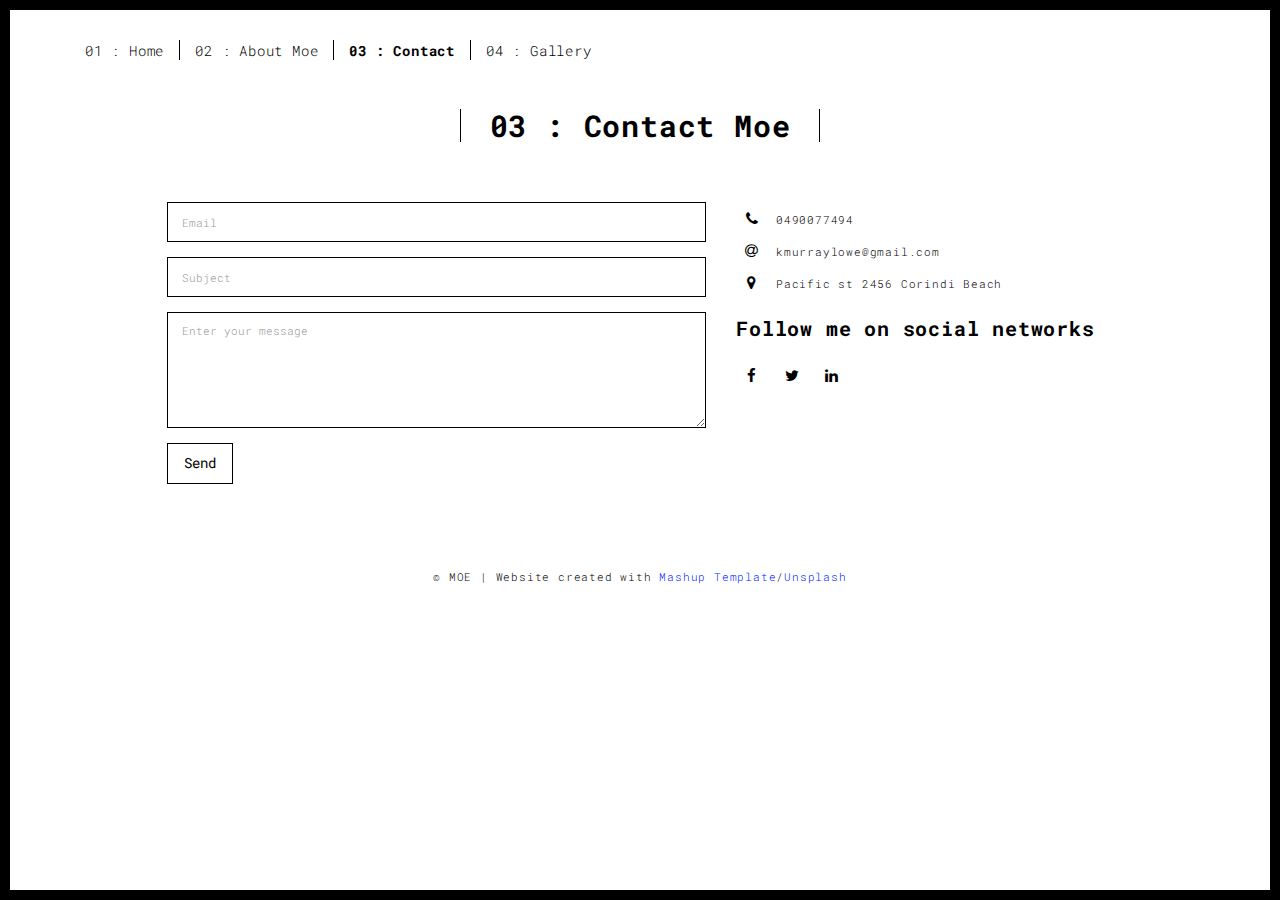
<file: contact.html>
<!DOCTYPE html>
<html lang="en">

<head>
  <meta charset="UTF-8">
  <meta content="IE=edge" http-equiv="X-UA-Compatible">
  <meta content="width=device-width,initial-scale=1" name="viewport">
  <meta content="description" name="description">
  <meta name="google" content="notranslate" />
  <meta content="Mashup templates have been developped by Orson.io team" name="author">

  <!-- Disable tap highlight on IE -->
  <meta name="msapplication-tap-highlight" content="no">
  
  <link rel="apple-touch-icon" sizes="180x180" href="./assets/apple-icon-180x180.png">
  <link href="./assets/favicon.ico" rel="icon">

  <title>Contact</title>  

<link href="./main.3f6952e4.css" rel="stylesheet"></head>

<body class="">
<div id="site-border-left"></div>
<div id="site-border-right"></div>
<div id="site-border-top"></div>
<div id="site-border-bottom"></div>
 <!-- Add your content of header -->
<header>
  <nav class="navbar  navbar-fixed-top navbar-default">
    <div class="container">
        <button type="button" class="navbar-toggle collapsed" data-toggle="collapse" data-target="#navbar-collapse" aria-expanded="false">
          <span class="sr-only">Toggle navigation</span>
          <span class="icon-bar"></span>
          <span class="icon-bar"></span>
          <span class="icon-bar"></span>
        </button>

      <div class="collapse navbar-collapse" id="navbar-collapse">
        <ul class="nav navbar-nav ">
          <li><a href="./index.html" title="">01 : Home</a></li>
          <li><a href="./about.html" title="">02 : About Moe</a></li>
          <li><a href="./contact.html" title="">03 : Contact</a></li>
          <li><a href="./components.html" title="">04 : Gallery</a></li>
        </ul>


      </div> 
    </div>
  </nav>
</header>

<div class="section-container">
    <div class="container">
      <div class="row">
        <div class="col-xs-12">
          <div class="section-container-spacer text-center">
            <h1 class="h2">03 : Contact Moe</h1>
          </div>
          
          <div class="row">
            <div class="col-md-10 col-md-offset-1">
               <form action="" class="reveal-content">
                  <div class="row">
                    <div class="col-md-7">
                      <div class="form-group">
                        <input type="email" class="form-control" id="email" placeholder="Email">
                      </div>
                      <div class="form-group">
                        <input type="text" class="form-control" id="subject" placeholder="Subject">
                      </div>
                      <div class="form-group">
                        <textarea class="form-control" rows="5" placeholder="Enter your message"></textarea>
                      </div>
                      <button type="submit" class="btn btn-default btn-lg">Send</button>
                    </div>
                    <div class="col-md-5 address-container">
                      <ul class="list-unstyled">
                        <li>
                          <span class="fa-icon">
                            <i class="fa fa-phone" aria-hidden="true"></i>
                          </span>
                          0490077494
                        </li>
                        <li>
                          <span class="fa-icon">
                            <i class="fa fa-at" aria-hidden="true"></i>
                          </span>
                          kmurraylowe@gmail.com
                        </li>
                        <li>
                          <span class="fa-icon">
                            <i class="fa fa fa-map-marker" aria-hidden="true"></i>
                          </span>
                          Pacific st 2456 Corindi Beach
                        </li>
                      </ul>
                      <h3>Follow me on social networks</h3>
                      <a href="http://www.facebook.com" title="" class="fa-icon">
                        <i class="fa fa-facebook"></i>
                      </a>
                      <a href="http://www.twitter.com" title="" class="fa-icon">
                        <i class="fa fa-twitter"></i>
                      </a>
                      <a href="http://www.linkedin.com" title="" class="fa-icon">
                        <i class="fa fa-linkedin"></i>
                      </a>

                    </div>
                  </div>
                </form>
            </div>

          </div>
         
       </div>
      </div>
    </div>
  </div>


<footer class="footer-container text-center">
  <div class="container">
    <div class="row">
      <div class="col-xs-12">
        <p>© MOE | Website created with <a href="http://www.mashup-template.com/" title="Create website with free html template">Mashup Template</a>/<a href="https://www.unsplash.com/" title="Beautiful Free Images">Unsplash</a></p>
      </div>
    </div>
  </div>
</footer>

<script>
  document.addEventListener("DOMContentLoaded", function (event) {
     navActivePage();
  });
</script>

<!-- Google Analytics: change UA-XXXXX-X to be your site's ID 

<script>
  (function (i, s, o, g, r, a, m) {
    i['GoogleAnalyticsObject'] = r; i[r] = i[r] || function () {
      (i[r].q = i[r].q || []).push(arguments)
    }, i[r].l = 1 * new Date(); a = s.createElement(o),
      m = s.getElementsByTagName(o)[0]; a.async = 1; a.src = g; m.parentNode.insertBefore(a, m)
  })(window, document, 'script', '//www.google-analytics.com/analytics.js', 'ga');
  ga('create', 'UA-XXXXX-X', 'auto');
  ga('send', 'pageview');
</script>

--> <script type="text/javascript" src="./main.70a66962.js"></script></body>

</html>
</file>
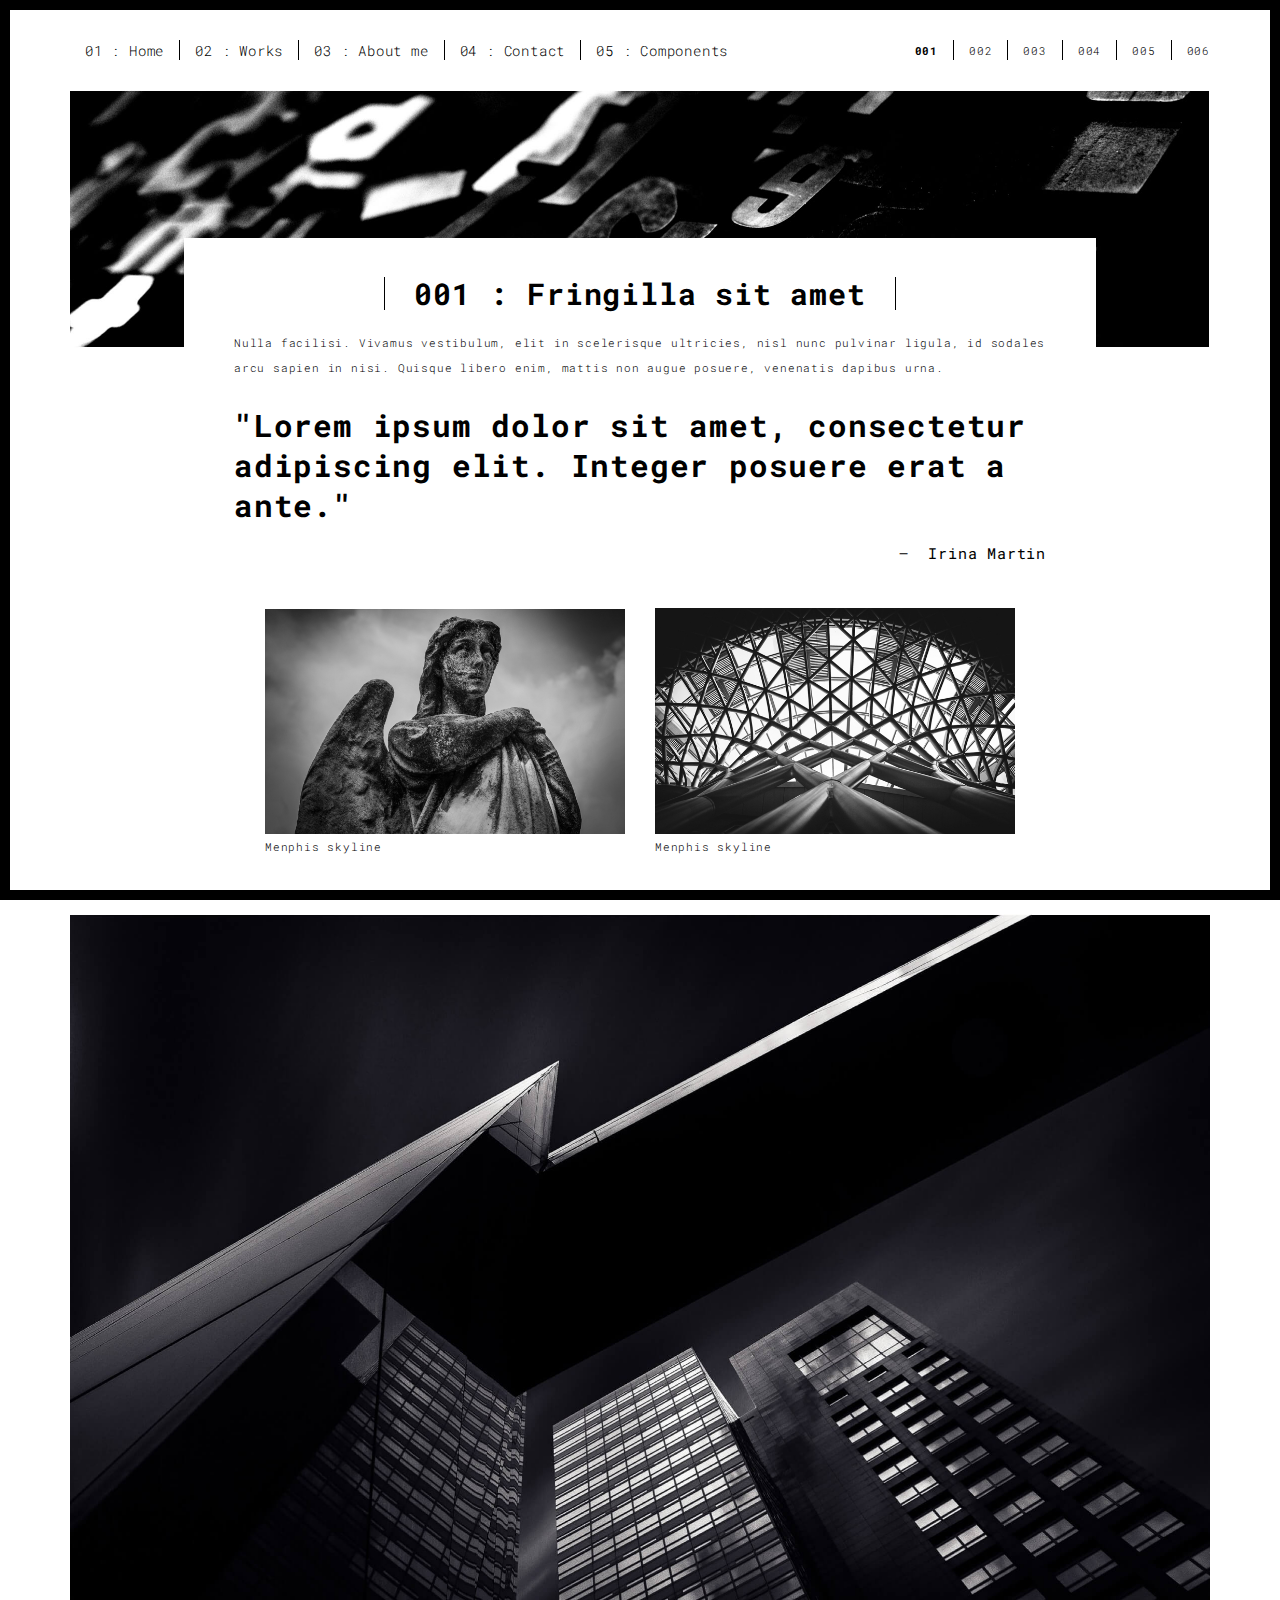
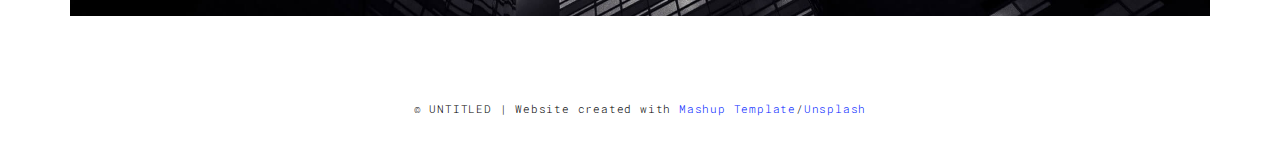
<file: work.html>
<!DOCTYPE html>
<html lang="en">

<head>
  <meta charset="UTF-8">
  <meta content="IE=edge" http-equiv="X-UA-Compatible">
  <meta content="width=device-width,initial-scale=1" name="viewport">
  <meta content="description" name="description">
  <meta name="google" content="notranslate" />
  <meta content="Mashup templates have been developped by Orson.io team" name="author">

  <!-- Disable tap highlight on IE -->
  <meta name="msapplication-tap-highlight" content="no">
  
  <link rel="apple-touch-icon" sizes="180x180" href="./assets/apple-icon-180x180.png">
  <link href="./assets/favicon.ico" rel="icon">

  <title>Title page</title>  

<link href="./main.3f6952e4.css" rel="stylesheet"></head>

<body class="">
<div id="site-border-left"></div>
<div id="site-border-right"></div>
<div id="site-border-top"></div>
<div id="site-border-bottom"></div>
<!-- Add your content of header -->
<header>
  <nav class="navbar  navbar-fixed-top navbar-default">
    <div class="container">
        <button type="button" class="navbar-toggle collapsed" data-toggle="collapse" data-target="#navbar-collapse" aria-expanded="false">
          <span class="sr-only">Toggle navigation</span>
          <span class="icon-bar"></span>
          <span class="icon-bar"></span>
          <span class="icon-bar"></span>
        </button>

      <div class="collapse navbar-collapse" id="navbar-collapse">
        <ul class="nav navbar-nav ">
          <li><a href="./index.html" title="">01 : Home</a></li>
          <li><a href="./works.html" title="">02 : Works</a></li>
          <li><a href="./about.html" title="">03 : About me</a></li>
          <li><a href="./contact.html" title="">04 : Contact</a></li>
          <li><a href="./components.html" title="">05 : Components</a></li>
        </ul>


          <ul class="nav navbar-nav navbar-right navbar-small visible-md visible-lg">
            <li><a href="./index.html" title="" class="active">001</a></li>
            <li><a href="./index.html" title="">002</a></li>
            <li><a href="./index.html" title="">003</a></li>
            <li><a href="./index.html" title="">004</a></li>
            <li><a href="./index.html" title="">005</a></li>
            <li><a href="./index.html" title="">006</a></li>
          </ul>


      </div> 
    </div>
  </nav>
</header>
<div class="section-container">
  <div class="container">
    <div class="row">
      <div class="col-xs-12">
        <img src="./assets/images/work001-01.jpg" class="img-responsive" alt="">
        <div class="card-container">
          <div class="text-center">
            <h1 class="h2">001 : Fringilla sit amet</h1>
          </div>
          <p>Nulla facilisi. Vivamus vestibulum, elit in scelerisque ultricies, nisl nunc pulvinar ligula, id sodales arcu sapien in nisi. Quisque libero enim, mattis non augue posuere, venenatis dapibus urna.</p>

          <blockquote>
            <p>"Lorem ipsum dolor sit amet, consectetur adipiscing elit. Integer posuere erat a ante."</p>
            <small class="pull-right">Irina Martin</small>
          </blockquote>
        </div>
      </div>

      
      
      <div class="col-md-8 col-md-offset-2 section-container-spacer">
        <div class="row">
          <div class="col-xs-12 col-md-6">
            <img src="./assets/images/work001-02.jpg" class="img-responsive" alt="">
            <p>Menphis skyline</p>
          </div>
          <div class="col-xs-12 col-md-6">
            <img src="./assets/images/work001-03.jpg" class="img-responsive" alt="">
            <p>Menphis skyline</p>
          </div>
        </div>
      </div>

      <div class="col-xs-12">
        <img src="./assets/images/work001-04.jpg" class="img-responsive" alt="">
      </div>

    </div>
  </div>
</div>


<footer class="footer-container text-center">
  <div class="container">
    <div class="row">
      <div class="col-xs-12">
        <p>© UNTITLED | Website created with <a href="http://www.mashup-template.com/" title="Create website with free html template">Mashup Template</a>/<a href="https://www.unsplash.com/" title="Beautiful Free Images">Unsplash</a></p>
      </div>
    </div>
  </div>
</footer>

<script>
  document.addEventListener("DOMContentLoaded", function (event) {
     navActivePage();
  });
</script>

<!-- Google Analytics: change UA-XXXXX-X to be your site's ID 

<script>
  (function (i, s, o, g, r, a, m) {
    i['GoogleAnalyticsObject'] = r; i[r] = i[r] || function () {
      (i[r].q = i[r].q || []).push(arguments)
    }, i[r].l = 1 * new Date(); a = s.createElement(o),
      m = s.getElementsByTagName(o)[0]; a.async = 1; a.src = g; m.parentNode.insertBefore(a, m)
  })(window, document, 'script', '//www.google-analytics.com/analytics.js', 'ga');
  ga('create', 'UA-XXXXX-X', 'auto');
  ga('send', 'pageview');
</script>

--> <script type="text/javascript" src="./main.70a66962.js"></script></body>

</html>
</file>
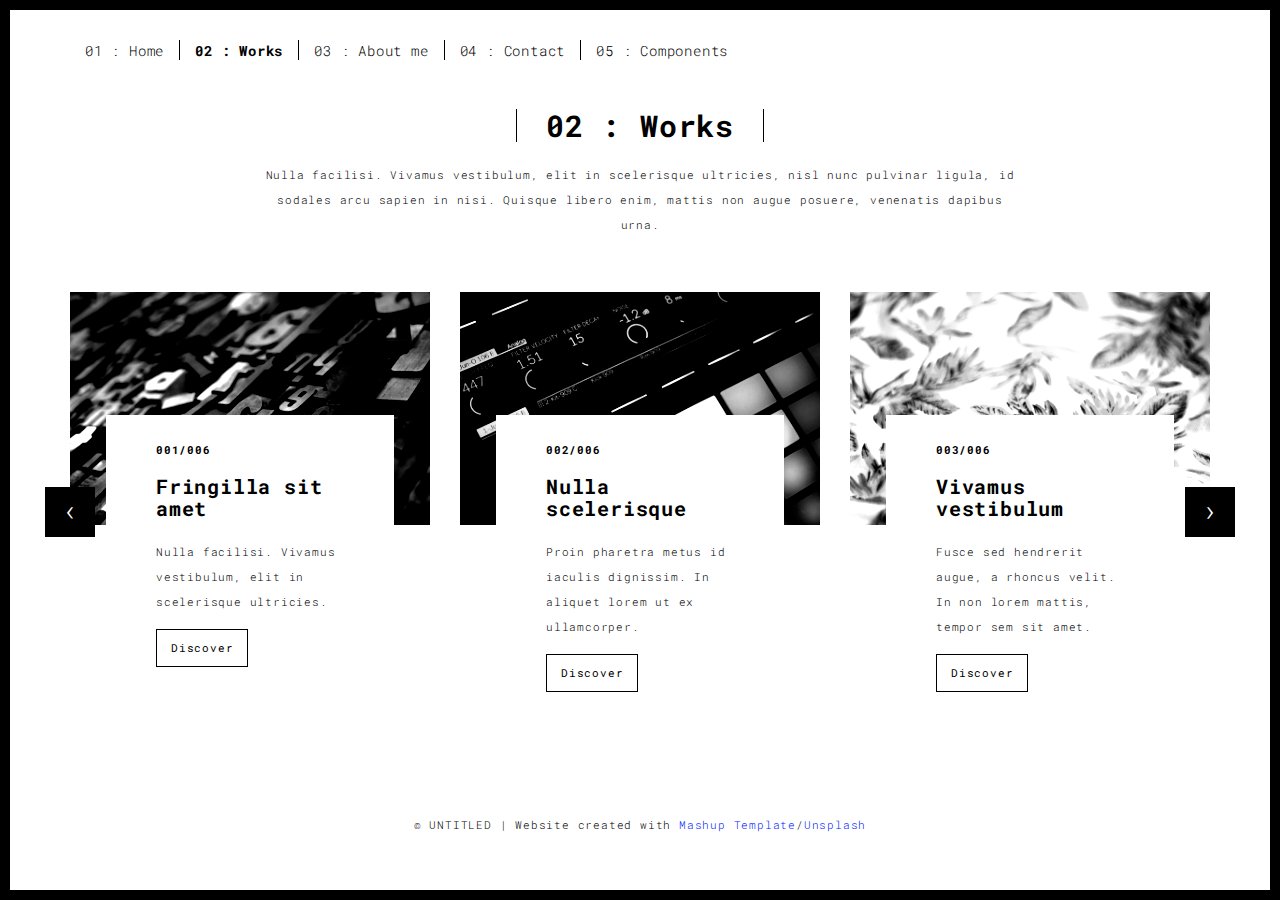
<file: works.html>
<!DOCTYPE html>
<html lang="en">

<head>
  <meta charset="UTF-8">
  <meta content="IE=edge" http-equiv="X-UA-Compatible">
  <meta content="width=device-width,initial-scale=1" name="viewport">
  <meta content="description" name="description">
  <meta name="google" content="notranslate" />
  <meta content="Mashup templates have been developped by Orson.io team" name="author">

  <!-- Disable tap highlight on IE -->
  <meta name="msapplication-tap-highlight" content="no">
  
  <link rel="apple-touch-icon" sizes="180x180" href="./assets/apple-icon-180x180.png">
  <link href="./assets/favicon.ico" rel="icon">

  <title>Title page</title>  

<link href="./main.3f6952e4.css" rel="stylesheet"></head>

<body class="">
<div id="site-border-left"></div>
<div id="site-border-right"></div>
<div id="site-border-top"></div>
<div id="site-border-bottom"></div>
 <!-- Add your content of header -->
<header>
  <nav class="navbar  navbar-fixed-top navbar-default">
    <div class="container">
        <button type="button" class="navbar-toggle collapsed" data-toggle="collapse" data-target="#navbar-collapse" aria-expanded="false">
          <span class="sr-only">Toggle navigation</span>
          <span class="icon-bar"></span>
          <span class="icon-bar"></span>
          <span class="icon-bar"></span>
        </button>

      <div class="collapse navbar-collapse" id="navbar-collapse">
        <ul class="nav navbar-nav ">
          <li><a href="./index.html" title="">01 : Home</a></li>
          <li><a href="./works.html" title="">02 : Works</a></li>
          <li><a href="./about.html" title="">03 : About me</a></li>
          <li><a href="./contact.html" title="">04 : Contact</a></li>
          <li><a href="./components.html" title="">05 : Components</a></li>
        </ul>


      </div> 
    </div>
  </nav>
</header>

<div class="section-container">
  <div class="container">
    <div class="row">
      
      <div class="col-sm-8 col-sm-offset-2 section-container-spacer">
        <div class="text-center">
          <h1 class="h2">02 : Works</h1>
          <p>Nulla facilisi. Vivamus vestibulum, elit in scelerisque ultricies, nisl nunc pulvinar ligula, id sodales arcu sapien in nisi. Quisque libero enim, mattis non augue posuere, venenatis dapibus urna.</p>
        </div>
      </div>

      <div class="col-md-12">
     
      <div id="myCarousel" class="carousel slide projects-carousel">
        <!-- Carousel items -->
        <div class="carousel-inner">
            <div class="item active">
                <div class="row">
                    <div class="col-sm-4">

                      <a href="./work.html" title="" class="black-image-project-hover">
                        <img src="./assets/images/work01-hover.jpg" alt="" class="img-responsive">
                      </a>
                      <div class="card-container card-container-lg">
                        <h4>001/006</h4>
                        <h3>Fringilla sit amet</h3>
                        <p>Nulla facilisi. Vivamus vestibulum, elit in scelerisque ultricies.</p>
                        <a href="./work.html" title="" class="btn btn-default">Discover</a>
                      </div>
                    </div>
                    <div class="col-sm-4">
                      <a href="./work.html" title="" class="black-image-project-hover">
                        <img src="./assets/images/work02-hover.jpg" alt="" class="img-responsive">
                      </a>
                      <div class="card-container card-container-lg">
                        <h4>002/006</h4>
                        <h3>Nulla scelerisque</h3>
                        <p>Proin pharetra metus id iaculis dignissim. In aliquet lorem ut ex ullamcorper.</p>
                        <a href="./work.html" title="" class="btn btn-default">Discover</a>
                      </div>
                    </div>
                    <div class="col-sm-4">
                      <a href="./work.html" title="" class="black-image-project-hover">
                        <img src="./assets/images/work03-hover.jpg" alt="" class="img-responsive">
                      </a>
                      <div class="card-container card-container-lg">
                        <h4>003/006</h4>
                        <h3>Vivamus vestibulum</h3>
                        <p>Fusce sed hendrerit augue, a rhoncus velit. In non lorem mattis, tempor sem sit amet.</p>
                        <a href="./work.html" title="" class="btn btn-default">Discover</a>
                      </div>
                    </div>
                    
                </div>
                <!--/row-->
            </div>
            <!--/item-->
            <div class="item">
                <div class="row">
                  <div class="col-sm-4">
                    <a href="./work.html" class="black-image-project-hover">
                      <img src="./assets/images/work02-hover.jpg" alt="Image" class="img-responsive">
                    </a>
                    <div class="card-container">
                      <h4>004/006</h4>
                      <h3>Nulla scelerisque</h3>
                      <p>Proin pharetra metus id iaculis dignissim. In aliquet lorem ut ex ullamcorper.</p>
                      <a href="./work.html" class="btn btn-default">Discover</a>
                    </div>
                  </div>
                   <div class="col-sm-4">
                      <a href="./work.html" class="black-image-project-hover">
                        <img src="./assets/images/work01-hover.jpg" alt="Image" class="img-responsive">
                      </a>
                      <div class="card-container">
                        <h4>005/006</h4>
                        <h3>Fringilla sit amet</h3>
                        <p>Nulla facilisi. Vivamus vestibulum, elit in scelerisque ultricies.</p>
                        <a href="./work.html" class="btn btn-default">Discover</a>
                      </div>
                    </div>
                    
                    <div class="col-sm-4">
                      <a href="./work.html" class="black-image-project-hover">
                        <img src="./assets/images/work03-hover.jpg" alt="Image" class="img-responsive">
                      </a>
                      <div class="card-container">
                        <h4>006/006</h4>
                        <h3>Vivamus vestibulum</h3>
                        <p>Fusce sed hendrerit augue, a rhoncus velit. In non lorem mattis, tempor sem sit amet.</p>
                        <a href="./work.html" class="btn btn-default">Discover</a>
                      </div>
                    </div>
                    
                </div>
                <!--/row-->
            </div>
            
            <!--/item-->
        </div>
        <!--/carousel-inner--> 
        <a class="left carousel-control" href="#myCarousel" data-slide="prev">‹</a>

        <a class="right carousel-control" href="#myCarousel" data-slide="next">›</a>
     </div>



    <!--/myCarousel-->
    </div>



    </div>
  </div>
</div>


<footer class="footer-container text-center">
  <div class="container">
    <div class="row">
      <div class="col-xs-12">
        <p>© UNTITLED | Website created with <a href="http://www.mashup-template.com/" title="Create website with free html template">Mashup Template</a>/<a href="https://www.unsplash.com/" title="Beautiful Free Images">Unsplash</a></p>
      </div>
    </div>
  </div>
</footer>

<script>
  document.addEventListener("DOMContentLoaded", function (event) {
     navActivePage();
  });
</script>

<!-- Google Analytics: change UA-XXXXX-X to be your site's ID 

<script>
  (function (i, s, o, g, r, a, m) {
    i['GoogleAnalyticsObject'] = r; i[r] = i[r] || function () {
      (i[r].q = i[r].q || []).push(arguments)
    }, i[r].l = 1 * new Date(); a = s.createElement(o),
      m = s.getElementsByTagName(o)[0]; a.async = 1; a.src = g; m.parentNode.insertBefore(a, m)
  })(window, document, 'script', '//www.google-analytics.com/analytics.js', 'ga');
  ga('create', 'UA-XXXXX-X', 'auto');
  ga('send', 'pageview');
</script>

--> <script type="text/javascript" src="./main.70a66962.js"></script></body>

</html>
</file>
<file: main.3f6952e4.css>
@import url(https://fonts.googleapis.com/css?family=Roboto:900|Roboto+Mono:300,400,700);@import url(https://maxcdn.bootstrapcdn.com/font-awesome/4.7.0/css/font-awesome.min.css);/*!
 * Bootstrap v3.3.7 (http://getbootstrap.com)
 * Copyright 2011-2016 Twitter, Inc.
 * Licensed under MIT (https://github.com/twbs/bootstrap/blob/master/LICENSE)
 */
/*! normalize.css v3.0.3 | MIT License | github.com/necolas/normalize.css */html{font-family:sans-serif;-ms-text-size-adjust:100%;-webkit-text-size-adjust:100%}body{margin:0}article,aside,details,figcaption,figure,footer,header,hgroup,main,menu,nav,section,summary{display:block}audio,canvas,progress,video{display:inline-block;vertical-align:baseline}audio:not([controls]){display:none;height:0}[hidden],template{display:none}a{background-color:transparent}a:active,a:hover{outline:0}abbr[title]{border-bottom:1px dotted}b,strong{font-weight:700}dfn{font-style:italic}h1{font-size:2em;margin:.67em 0}mark{background:#ff0;color:#000}small{font-size:80%}sub,sup{font-size:75%;line-height:0;position:relative;vertical-align:baseline}sup{top:-.5em}sub{bottom:-.25em}img{border:0}svg:not(:root){overflow:hidden}figure{margin:1em 40px}hr{box-sizing:content-box;height:0}pre{overflow:auto}code,kbd,pre,samp{font-family:monospace,monospace;font-size:1em}button,input,optgroup,select,textarea{color:inherit;font:inherit;margin:0}button{overflow:visible}button,select{text-transform:none}button,html input[type=button],input[type=reset],input[type=submit]{-webkit-appearance:button;cursor:pointer}button[disabled],html input[disabled]{cursor:default}button::-moz-focus-inner,input::-moz-focus-inner{border:0;padding:0}input{line-height:normal}input[type=checkbox],input[type=radio]{box-sizing:border-box;padding:0}input[type=number]::-webkit-inner-spin-button,input[type=number]::-webkit-outer-spin-button{height:auto}input[type=search]{-webkit-appearance:textfield;box-sizing:content-box}input[type=search]::-webkit-search-cancel-button,input[type=search]::-webkit-search-decoration{-webkit-appearance:none}fieldset{border:1px solid silver;margin:0 2px;padding:.35em .625em .75em}textarea{overflow:auto}optgroup{font-weight:700}table{border-collapse:collapse;border-spacing:0}td,th{padding:0}

/*! Source: https://github.com/h5bp/html5-boilerplate/blob/master/src/css/main.css */@media print{*,:after,:before{background:transparent!important;color:#000!important;box-shadow:none!important;text-shadow:none!important}a,a:visited{text-decoration:underline}a[href]:after{content:" (" attr(href) ")"}abbr[title]:after{content:" (" attr(title) ")"}a[href^="#"]:after,a[href^="javascript:"]:after{content:""}blockquote,pre{border:1px solid #999;page-break-inside:avoid}thead{display:table-header-group}img,tr{page-break-inside:avoid}img{max-width:100%!important}h2,h3,p{orphans:3;widows:3}h2,h3{page-break-after:avoid}.navbar{display:none}.btn>.caret,.dropup>.btn>.caret{border-top-color:#000!important}.label{border:1px solid #000}.table{border-collapse:collapse!important}.table td,.table th{background-color:#fff!important}.table-bordered td,.table-bordered th{border:1px solid #ddd!important}}*,:after,:before{-webkit-box-sizing:border-box;-moz-box-sizing:border-box;box-sizing:border-box}html{font-size:10px;-webkit-tap-highlight-color:transparent}body{font-family:Roboto Mono,Helvetica,Arial,sans-serif;font-size:11px;line-height:1.78;color:#000;background-color:#fff}button,input,select,textarea{font-family:inherit;font-size:inherit;line-height:inherit}a{color:#001aff;text-decoration:none}a:focus,a:hover{color:#0012b3;text-decoration:underline}a:focus{outline:5px auto -webkit-focus-ring-color;outline-offset:-2px}figure{margin:0}img{vertical-align:middle}.img-responsive{display:block;max-width:100%;height:auto}.img-rounded{border-radius:0}.img-thumbnail{padding:4px;line-height:1.78;background-color:#fff;border:1px solid #ddd;border-radius:0;-webkit-transition:all .2s ease-in-out;-o-transition:all .2s ease-in-out;transition:all .2s ease-in-out;display:inline-block;max-width:100%;height:auto}.img-circle{border-radius:50%}hr{margin-top:19px;margin-bottom:19px;border:0;border-top:1px solid #eee}.sr-only{position:absolute;width:1px;height:1px;margin:-1px;padding:0;overflow:hidden;clip:rect(0,0,0,0);border:0}.sr-only-focusable:active,.sr-only-focusable:focus{position:static;width:auto;height:auto;margin:0;overflow:visible;clip:auto}[role=button]{cursor:pointer}.h1,.h2,.h3,.h4,.h5,.h6,h1,h2,h3,h4,h5,h6{font-family:Roboto Mono,Helvetica,Arial,sans-serif;font-weight:700;line-height:1.1;color:#000}.h1 .small,.h1 small,.h2 .small,.h2 small,.h3 .small,.h3 small,.h4 .small,.h4 small,.h5 .small,.h5 small,.h6 .small,.h6 small,h1 .small,h1 small,h2 .small,h2 small,h3 .small,h3 small,h4 .small,h4 small,h5 .small,h5 small,h6 .small,h6 small{font-weight:400;line-height:1;color:#777}.h1,.h2,.h3,h1,h2,h3{margin-top:19px;margin-bottom:9.5px}.h1 .small,.h1 small,.h2 .small,.h2 small,.h3 .small,.h3 small,h1 .small,h1 small,h2 .small,h2 small,h3 .small,h3 small{font-size:65%}.h4,.h5,.h6,h4,h5,h6{margin-top:9.5px;margin-bottom:9.5px}.h4 .small,.h4 small,.h5 .small,.h5 small,.h6 .small,.h6 small,h4 .small,h4 small,h5 .small,h5 small,h6 .small,h6 small{font-size:75%}.h1,h1{font-size:70px}.h2,h2{font-size:30px}.h3,h3{font-size:20px}.h4,.h5,h4,h5{font-size:11px}.h6,h6{font-size:10px}p{margin:0 0 9.5px}.lead{margin-bottom:19px;font-size:12px;font-weight:300;line-height:1.4}@media (min-width:768px){.lead{font-size:16.5px}}.small,small{font-size:90%}.mark,mark{background-color:#fcf8e3;padding:.2em}.text-left{text-align:left}.text-right{text-align:right}.text-center{text-align:center}.text-justify{text-align:justify}.text-nowrap{white-space:nowrap}.text-lowercase{text-transform:lowercase}.initialism,.text-uppercase{text-transform:uppercase}.text-capitalize{text-transform:capitalize}.text-muted{color:#777}.text-primary{color:#001aff}a.text-primary:focus,a.text-primary:hover{color:#0015cc}.text-success{color:#fff}a.text-success:focus,a.text-success:hover{color:#e6e6e6}.text-info{color:#31708f}a.text-info:focus,a.text-info:hover{color:#245269}.text-warning{color:#8a6d3b}a.text-warning:focus,a.text-warning:hover{color:#66512c}.text-danger{color:#fff}a.text-danger:focus,a.text-danger:hover{color:#e6e6e6}.bg-primary{color:#fff;background-color:#001aff}a.bg-primary:focus,a.bg-primary:hover{background-color:#0015cc}.bg-success,a.bg-success:focus,a.bg-success:hover{background-color:#000}.bg-info{background-color:#d9edf7}a.bg-info:focus,a.bg-info:hover{background-color:#afd9ee}.bg-warning{background-color:#fcf8e3}a.bg-warning:focus,a.bg-warning:hover{background-color:#f7ecb5}.bg-danger{background-color:red}a.bg-danger:focus,a.bg-danger:hover{background-color:#c00}.page-header{padding-bottom:8.5px;margin:38px 0 19px;border-bottom:1px solid #eee}ol,ul{margin-top:0;margin-bottom:9.5px}ol ol,ol ul,ul ol,ul ul{margin-bottom:0}.list-inline,.list-unstyled{padding-left:0;list-style:none}.list-inline{margin-left:-5px}.list-inline>li{display:inline-block;padding-left:5px;padding-right:5px}dl{margin-top:0;margin-bottom:19px}dd,dt{line-height:1.78}dt{font-weight:700}dd{margin-left:0}.dl-horizontal dd:after,.dl-horizontal dd:before{content:" ";display:table}.dl-horizontal dd:after{clear:both}@media (min-width:768px){.dl-horizontal dt{float:left;width:160px;clear:left;text-align:right;overflow:hidden;text-overflow:ellipsis;white-space:nowrap}.dl-horizontal dd{margin-left:180px}}abbr[data-original-title],abbr[title]{cursor:help;border-bottom:1px dotted #777}.initialism{font-size:90%}blockquote{padding:9.5px 19px;margin:0 0 19px;font-size:13.75px;border-left:5px solid #eee}blockquote ol:last-child,blockquote p:last-child,blockquote ul:last-child{margin-bottom:0}blockquote .small,blockquote footer,blockquote small{display:block;font-size:80%;line-height:1.78;color:#777}blockquote .small:before,blockquote footer:before,blockquote small:before{content:"\2014   \A0"}.blockquote-reverse,blockquote.pull-right{padding-right:15px;padding-left:0;border-right:5px solid #eee;border-left:0;text-align:right}.blockquote-reverse .small:before,.blockquote-reverse footer:before,.blockquote-reverse small:before,blockquote.pull-right .small:before,blockquote.pull-right footer:before,blockquote.pull-right small:before{content:""}.blockquote-reverse .small:after,.blockquote-reverse footer:after,.blockquote-reverse small:after,blockquote.pull-right .small:after,blockquote.pull-right footer:after,blockquote.pull-right small:after{content:"\A0   \2014"}address{margin-bottom:19px;font-style:normal;line-height:1.78}code,kbd,pre,samp{font-family:Menlo,Monaco,Consolas,Courier New,monospace}code{color:#c7254e;background-color:#f9f2f4}code,kbd{padding:2px 4px;font-size:90%;border-radius:0}kbd{color:#fff;background-color:#333;box-shadow:inset 0 -1px 0 rgba(0,0,0,.25)}kbd kbd{padding:0;font-size:100%;font-weight:700;box-shadow:none}pre{display:block;padding:9px;margin:0 0 9.5px;font-size:10px;line-height:1.78;word-break:break-all;word-wrap:break-word;color:#333;background-color:#f5f5f5;border:1px solid #ccc;border-radius:0}pre code{padding:0;font-size:inherit;color:inherit;white-space:pre-wrap;background-color:transparent;border-radius:0}.pre-scrollable{max-height:340px;overflow-y:scroll}.container{margin-right:auto;margin-left:auto;padding-left:15px;padding-right:15px}.container:after,.container:before{content:" ";display:table}.container:after{clear:both}@media (min-width:768px){.container{width:750px}}@media (min-width:992px){.container{width:970px}}@media (min-width:1200px){.container{width:1170px}}.container-fluid{margin-right:auto;margin-left:auto;padding-left:15px;padding-right:15px}.container-fluid:after,.container-fluid:before{content:" ";display:table}.container-fluid:after{clear:both}.row{margin-left:-15px;margin-right:-15px}.row:after,.row:before{content:" ";display:table}.row:after{clear:both}.col-lg-1,.col-lg-2,.col-lg-3,.col-lg-4,.col-lg-5,.col-lg-6,.col-lg-7,.col-lg-8,.col-lg-9,.col-lg-10,.col-lg-11,.col-lg-12,.col-md-1,.col-md-2,.col-md-3,.col-md-4,.col-md-5,.col-md-6,.col-md-7,.col-md-8,.col-md-9,.col-md-10,.col-md-11,.col-md-12,.col-sm-1,.col-sm-2,.col-sm-3,.col-sm-4,.col-sm-5,.col-sm-6,.col-sm-7,.col-sm-8,.col-sm-9,.col-sm-10,.col-sm-11,.col-sm-12,.col-xs-1,.col-xs-2,.col-xs-3,.col-xs-4,.col-xs-5,.col-xs-6,.col-xs-7,.col-xs-8,.col-xs-9,.col-xs-10,.col-xs-11,.col-xs-12{position:relative;min-height:1px;padding-left:15px;padding-right:15px}.col-xs-1,.col-xs-2,.col-xs-3,.col-xs-4,.col-xs-5,.col-xs-6,.col-xs-7,.col-xs-8,.col-xs-9,.col-xs-10,.col-xs-11,.col-xs-12{float:left}.col-xs-1{width:8.33333%}.col-xs-2{width:16.66667%}.col-xs-3{width:25%}.col-xs-4{width:33.33333%}.col-xs-5{width:41.66667%}.col-xs-6{width:50%}.col-xs-7{width:58.33333%}.col-xs-8{width:66.66667%}.col-xs-9{width:75%}.col-xs-10{width:83.33333%}.col-xs-11{width:91.66667%}.col-xs-12{width:100%}.col-xs-pull-0{right:auto}.col-xs-pull-1{right:8.33333%}.col-xs-pull-2{right:16.66667%}.col-xs-pull-3{right:25%}.col-xs-pull-4{right:33.33333%}.col-xs-pull-5{right:41.66667%}.col-xs-pull-6{right:50%}.col-xs-pull-7{right:58.33333%}.col-xs-pull-8{right:66.66667%}.col-xs-pull-9{right:75%}.col-xs-pull-10{right:83.33333%}.col-xs-pull-11{right:91.66667%}.col-xs-pull-12{right:100%}.col-xs-push-0{left:auto}.col-xs-push-1{left:8.33333%}.col-xs-push-2{left:16.66667%}.col-xs-push-3{left:25%}.col-xs-push-4{left:33.33333%}.col-xs-push-5{left:41.66667%}.col-xs-push-6{left:50%}.col-xs-push-7{left:58.33333%}.col-xs-push-8{left:66.66667%}.col-xs-push-9{left:75%}.col-xs-push-10{left:83.33333%}.col-xs-push-11{left:91.66667%}.col-xs-push-12{left:100%}.col-xs-offset-0{margin-left:0}.col-xs-offset-1{margin-left:8.33333%}.col-xs-offset-2{margin-left:16.66667%}.col-xs-offset-3{margin-left:25%}.col-xs-offset-4{margin-left:33.33333%}.col-xs-offset-5{margin-left:41.66667%}.col-xs-offset-6{margin-left:50%}.col-xs-offset-7{margin-left:58.33333%}.col-xs-offset-8{margin-left:66.66667%}.col-xs-offset-9{margin-left:75%}.col-xs-offset-10{margin-left:83.33333%}.col-xs-offset-11{margin-left:91.66667%}.col-xs-offset-12{margin-left:100%}@media (min-width:768px){.col-sm-1,.col-sm-2,.col-sm-3,.col-sm-4,.col-sm-5,.col-sm-6,.col-sm-7,.col-sm-8,.col-sm-9,.col-sm-10,.col-sm-11,.col-sm-12{float:left}.col-sm-1{width:8.33333%}.col-sm-2{width:16.66667%}.col-sm-3{width:25%}.col-sm-4{width:33.33333%}.col-sm-5{width:41.66667%}.col-sm-6{width:50%}.col-sm-7{width:58.33333%}.col-sm-8{width:66.66667%}.col-sm-9{width:75%}.col-sm-10{width:83.33333%}.col-sm-11{width:91.66667%}.col-sm-12{width:100%}.col-sm-pull-0{right:auto}.col-sm-pull-1{right:8.33333%}.col-sm-pull-2{right:16.66667%}.col-sm-pull-3{right:25%}.col-sm-pull-4{right:33.33333%}.col-sm-pull-5{right:41.66667%}.col-sm-pull-6{right:50%}.col-sm-pull-7{right:58.33333%}.col-sm-pull-8{right:66.66667%}.col-sm-pull-9{right:75%}.col-sm-pull-10{right:83.33333%}.col-sm-pull-11{right:91.66667%}.col-sm-pull-12{right:100%}.col-sm-push-0{left:auto}.col-sm-push-1{left:8.33333%}.col-sm-push-2{left:16.66667%}.col-sm-push-3{left:25%}.col-sm-push-4{left:33.33333%}.col-sm-push-5{left:41.66667%}.col-sm-push-6{left:50%}.col-sm-push-7{left:58.33333%}.col-sm-push-8{left:66.66667%}.col-sm-push-9{left:75%}.col-sm-push-10{left:83.33333%}.col-sm-push-11{left:91.66667%}.col-sm-push-12{left:100%}.col-sm-offset-0{margin-left:0}.col-sm-offset-1{margin-left:8.33333%}.col-sm-offset-2{margin-left:16.66667%}.col-sm-offset-3{margin-left:25%}.col-sm-offset-4{margin-left:33.33333%}.col-sm-offset-5{margin-left:41.66667%}.col-sm-offset-6{margin-left:50%}.col-sm-offset-7{margin-left:58.33333%}.col-sm-offset-8{margin-left:66.66667%}.col-sm-offset-9{margin-left:75%}.col-sm-offset-10{margin-left:83.33333%}.col-sm-offset-11{margin-left:91.66667%}.col-sm-offset-12{margin-left:100%}}@media (min-width:992px){.col-md-1,.col-md-2,.col-md-3,.col-md-4,.col-md-5,.col-md-6,.col-md-7,.col-md-8,.col-md-9,.col-md-10,.col-md-11,.col-md-12{float:left}.col-md-1{width:8.33333%}.col-md-2{width:16.66667%}.col-md-3{width:25%}.col-md-4{width:33.33333%}.col-md-5{width:41.66667%}.col-md-6{width:50%}.col-md-7{width:58.33333%}.col-md-8{width:66.66667%}.col-md-9{width:75%}.col-md-10{width:83.33333%}.col-md-11{width:91.66667%}.col-md-12{width:100%}.col-md-pull-0{right:auto}.col-md-pull-1{right:8.33333%}.col-md-pull-2{right:16.66667%}.col-md-pull-3{right:25%}.col-md-pull-4{right:33.33333%}.col-md-pull-5{right:41.66667%}.col-md-pull-6{right:50%}.col-md-pull-7{right:58.33333%}.col-md-pull-8{right:66.66667%}.col-md-pull-9{right:75%}.col-md-pull-10{right:83.33333%}.col-md-pull-11{right:91.66667%}.col-md-pull-12{right:100%}.col-md-push-0{left:auto}.col-md-push-1{left:8.33333%}.col-md-push-2{left:16.66667%}.col-md-push-3{left:25%}.col-md-push-4{left:33.33333%}.col-md-push-5{left:41.66667%}.col-md-push-6{left:50%}.col-md-push-7{left:58.33333%}.col-md-push-8{left:66.66667%}.col-md-push-9{left:75%}.col-md-push-10{left:83.33333%}.col-md-push-11{left:91.66667%}.col-md-push-12{left:100%}.col-md-offset-0{margin-left:0}.col-md-offset-1{margin-left:8.33333%}.col-md-offset-2{margin-left:16.66667%}.col-md-offset-3{margin-left:25%}.col-md-offset-4{margin-left:33.33333%}.col-md-offset-5{margin-left:41.66667%}.col-md-offset-6{margin-left:50%}.col-md-offset-7{margin-left:58.33333%}.col-md-offset-8{margin-left:66.66667%}.col-md-offset-9{margin-left:75%}.col-md-offset-10{margin-left:83.33333%}.col-md-offset-11{margin-left:91.66667%}.col-md-offset-12{margin-left:100%}}@media (min-width:1200px){.col-lg-1,.col-lg-2,.col-lg-3,.col-lg-4,.col-lg-5,.col-lg-6,.col-lg-7,.col-lg-8,.col-lg-9,.col-lg-10,.col-lg-11,.col-lg-12{float:left}.col-lg-1{width:8.33333%}.col-lg-2{width:16.66667%}.col-lg-3{width:25%}.col-lg-4{width:33.33333%}.col-lg-5{width:41.66667%}.col-lg-6{width:50%}.col-lg-7{width:58.33333%}.col-lg-8{width:66.66667%}.col-lg-9{width:75%}.col-lg-10{width:83.33333%}.col-lg-11{width:91.66667%}.col-lg-12{width:100%}.col-lg-pull-0{right:auto}.col-lg-pull-1{right:8.33333%}.col-lg-pull-2{right:16.66667%}.col-lg-pull-3{right:25%}.col-lg-pull-4{right:33.33333%}.col-lg-pull-5{right:41.66667%}.col-lg-pull-6{right:50%}.col-lg-pull-7{right:58.33333%}.col-lg-pull-8{right:66.66667%}.col-lg-pull-9{right:75%}.col-lg-pull-10{right:83.33333%}.col-lg-pull-11{right:91.66667%}.col-lg-pull-12{right:100%}.col-lg-push-0{left:auto}.col-lg-push-1{left:8.33333%}.col-lg-push-2{left:16.66667%}.col-lg-push-3{left:25%}.col-lg-push-4{left:33.33333%}.col-lg-push-5{left:41.66667%}.col-lg-push-6{left:50%}.col-lg-push-7{left:58.33333%}.col-lg-push-8{left:66.66667%}.col-lg-push-9{left:75%}.col-lg-push-10{left:83.33333%}.col-lg-push-11{left:91.66667%}.col-lg-push-12{left:100%}.col-lg-offset-0{margin-left:0}.col-lg-offset-1{margin-left:8.33333%}.col-lg-offset-2{margin-left:16.66667%}.col-lg-offset-3{margin-left:25%}.col-lg-offset-4{margin-left:33.33333%}.col-lg-offset-5{margin-left:41.66667%}.col-lg-offset-6{margin-left:50%}.col-lg-offset-7{margin-left:58.33333%}.col-lg-offset-8{margin-left:66.66667%}.col-lg-offset-9{margin-left:75%}.col-lg-offset-10{margin-left:83.33333%}.col-lg-offset-11{margin-left:91.66667%}.col-lg-offset-12{margin-left:100%}}table{background-color:transparent}caption{padding-top:8px;padding-bottom:8px;color:#777}caption,th{text-align:left}.table{width:100%;max-width:100%;margin-bottom:19px}.table>tbody>tr>td,.table>tbody>tr>th,.table>tfoot>tr>td,.table>tfoot>tr>th,.table>thead>tr>td,.table>thead>tr>th{padding:8px;line-height:1.78;vertical-align:top;border-top:1px solid #ddd}.table>thead>tr>th{vertical-align:bottom;border-bottom:2px solid #ddd}.table>caption+thead>tr:first-child>td,.table>caption+thead>tr:first-child>th,.table>colgroup+thead>tr:first-child>td,.table>colgroup+thead>tr:first-child>th,.table>thead:first-child>tr:first-child>td,.table>thead:first-child>tr:first-child>th{border-top:0}.table>tbody+tbody{border-top:2px solid #ddd}.table .table{background-color:#fff}.table-condensed>tbody>tr>td,.table-condensed>tbody>tr>th,.table-condensed>tfoot>tr>td,.table-condensed>tfoot>tr>th,.table-condensed>thead>tr>td,.table-condensed>thead>tr>th{padding:5px}.table-bordered,.table-bordered>tbody>tr>td,.table-bordered>tbody>tr>th,.table-bordered>tfoot>tr>td,.table-bordered>tfoot>tr>th,.table-bordered>thead>tr>td,.table-bordered>thead>tr>th{border:1px solid #ddd}.table-bordered>thead>tr>td,.table-bordered>thead>tr>th{border-bottom-width:2px}.table-striped>tbody>tr:nth-of-type(odd){background-color:#f9f9f9}.table-hover>tbody>tr:hover{background-color:#f5f5f5}table col[class*=col-]{position:static;float:none;display:table-column}table td[class*=col-],table th[class*=col-]{position:static;float:none;display:table-cell}.table>tbody>tr.active>td,.table>tbody>tr.active>th,.table>tbody>tr>td.active,.table>tbody>tr>th.active,.table>tfoot>tr.active>td,.table>tfoot>tr.active>th,.table>tfoot>tr>td.active,.table>tfoot>tr>th.active,.table>thead>tr.active>td,.table>thead>tr.active>th,.table>thead>tr>td.active,.table>thead>tr>th.active{background-color:#f5f5f5}.table-hover>tbody>tr.active:hover>td,.table-hover>tbody>tr.active:hover>th,.table-hover>tbody>tr:hover>.active,.table-hover>tbody>tr>td.active:hover,.table-hover>tbody>tr>th.active:hover{background-color:#e8e8e8}.table-hover>tbody>tr.success:hover>td,.table-hover>tbody>tr.success:hover>th,.table-hover>tbody>tr:hover>.success,.table-hover>tbody>tr>td.success:hover,.table-hover>tbody>tr>th.success:hover,.table>tbody>tr.success>td,.table>tbody>tr.success>th,.table>tbody>tr>td.success,.table>tbody>tr>th.success,.table>tfoot>tr.success>td,.table>tfoot>tr.success>th,.table>tfoot>tr>td.success,.table>tfoot>tr>th.success,.table>thead>tr.success>td,.table>thead>tr.success>th,.table>thead>tr>td.success,.table>thead>tr>th.success{background-color:#000}.table>tbody>tr.info>td,.table>tbody>tr.info>th,.table>tbody>tr>td.info,.table>tbody>tr>th.info,.table>tfoot>tr.info>td,.table>tfoot>tr.info>th,.table>tfoot>tr>td.info,.table>tfoot>tr>th.info,.table>thead>tr.info>td,.table>thead>tr.info>th,.table>thead>tr>td.info,.table>thead>tr>th.info{background-color:#d9edf7}.table-hover>tbody>tr.info:hover>td,.table-hover>tbody>tr.info:hover>th,.table-hover>tbody>tr:hover>.info,.table-hover>tbody>tr>td.info:hover,.table-hover>tbody>tr>th.info:hover{background-color:#c4e3f3}.table>tbody>tr.warning>td,.table>tbody>tr.warning>th,.table>tbody>tr>td.warning,.table>tbody>tr>th.warning,.table>tfoot>tr.warning>td,.table>tfoot>tr.warning>th,.table>tfoot>tr>td.warning,.table>tfoot>tr>th.warning,.table>thead>tr.warning>td,.table>thead>tr.warning>th,.table>thead>tr>td.warning,.table>thead>tr>th.warning{background-color:#fcf8e3}.table-hover>tbody>tr.warning:hover>td,.table-hover>tbody>tr.warning:hover>th,.table-hover>tbody>tr:hover>.warning,.table-hover>tbody>tr>td.warning:hover,.table-hover>tbody>tr>th.warning:hover{background-color:#faf2cc}.table>tbody>tr.danger>td,.table>tbody>tr.danger>th,.table>tbody>tr>td.danger,.table>tbody>tr>th.danger,.table>tfoot>tr.danger>td,.table>tfoot>tr.danger>th,.table>tfoot>tr>td.danger,.table>tfoot>tr>th.danger,.table>thead>tr.danger>td,.table>thead>tr.danger>th,.table>thead>tr>td.danger,.table>thead>tr>th.danger{background-color:red}.table-hover>tbody>tr.danger:hover>td,.table-hover>tbody>tr.danger:hover>th,.table-hover>tbody>tr:hover>.danger,.table-hover>tbody>tr>td.danger:hover,.table-hover>tbody>tr>th.danger:hover{background-color:#e60000}.table-responsive{overflow-x:auto;min-height:.01%}@media screen and (max-width:767px){.table-responsive{width:100%;margin-bottom:14.25px;overflow-y:hidden;-ms-overflow-style:-ms-autohiding-scrollbar;border:1px solid #ddd}.table-responsive>.table{margin-bottom:0}.table-responsive>.table>tbody>tr>td,.table-responsive>.table>tbody>tr>th,.table-responsive>.table>tfoot>tr>td,.table-responsive>.table>tfoot>tr>th,.table-responsive>.table>thead>tr>td,.table-responsive>.table>thead>tr>th{white-space:nowrap}.table-responsive>.table-bordered{border:0}.table-responsive>.table-bordered>tbody>tr>td:first-child,.table-responsive>.table-bordered>tbody>tr>th:first-child,.table-responsive>.table-bordered>tfoot>tr>td:first-child,.table-responsive>.table-bordered>tfoot>tr>th:first-child,.table-responsive>.table-bordered>thead>tr>td:first-child,.table-responsive>.table-bordered>thead>tr>th:first-child{border-left:0}.table-responsive>.table-bordered>tbody>tr>td:last-child,.table-responsive>.table-bordered>tbody>tr>th:last-child,.table-responsive>.table-bordered>tfoot>tr>td:last-child,.table-responsive>.table-bordered>tfoot>tr>th:last-child,.table-responsive>.table-bordered>thead>tr>td:last-child,.table-responsive>.table-bordered>thead>tr>th:last-child{border-right:0}.table-responsive>.table-bordered>tbody>tr:last-child>td,.table-responsive>.table-bordered>tbody>tr:last-child>th,.table-responsive>.table-bordered>tfoot>tr:last-child>td,.table-responsive>.table-bordered>tfoot>tr:last-child>th{border-bottom:0}}fieldset{margin:0;min-width:0}fieldset,legend{padding:0;border:0}legend{display:block;width:100%;margin-bottom:19px;font-size:16.5px;line-height:inherit;color:#333;border-bottom:1px solid #e5e5e5}label{display:inline-block;max-width:100%;margin-bottom:5px;font-weight:700}input[type=search]{-webkit-box-sizing:border-box;-moz-box-sizing:border-box;box-sizing:border-box}input[type=checkbox],input[type=radio]{margin:4px 0 0;margin-top:1px\9;line-height:normal}input[type=file]{display:block}input[type=range]{display:block;width:100%}select[multiple],select[size]{height:auto}input[type=checkbox]:focus,input[type=file]:focus,input[type=radio]:focus{outline:5px auto -webkit-focus-ring-color;outline-offset:-2px}output{padding-top:9px}.form-control,output{display:block;font-size:11px;line-height:1.78;color:#555}.form-control{width:100%;height:40px;padding:8px 14px;background-color:#fff;background-image:none;border:1px solid #000;border-radius:0;-webkit-box-shadow:inset 0 1px 1px rgba(0,0,0,.075);box-shadow:inset 0 1px 1px rgba(0,0,0,.075);-webkit-transition:border-color .15s ease-in-out,box-shadow .15s ease-in-out;-o-transition:border-color ease-in-out .15s,box-shadow ease-in-out .15s;transition:border-color .15s ease-in-out,box-shadow .15s ease-in-out}.form-control:focus{border-color:#66afe9;-webkit-box-shadow:inset 0 1px 1px rgba(0,0,0,.075),0 0 8px rgba(102,175,233,.6);box-shadow:inset 0 1px 1px rgba(0,0,0,.075),0 0 8px rgba(102,175,233,.6)}.form-control::-moz-placeholder{color:#999;opacity:1}.form-control:-ms-input-placeholder{color:#999}.form-control::-webkit-input-placeholder{color:#999}.form-control::-ms-expand{border:0;background-color:transparent}.form-control[disabled],.form-control[readonly],fieldset[disabled] .form-control{background-color:#eee;opacity:1}.form-control[disabled],fieldset[disabled] .form-control{cursor:not-allowed}textarea.form-control{height:auto}input[type=search]{-webkit-appearance:none}@media screen and (-webkit-min-device-pixel-ratio:0){input[type=date].form-control,input[type=datetime-local].form-control,input[type=month].form-control,input[type=time].form-control{line-height:40px}.input-group-sm>.input-group-btn>input[type=date].btn,.input-group-sm>.input-group-btn>input[type=datetime-local].btn,.input-group-sm>.input-group-btn>input[type=month].btn,.input-group-sm>.input-group-btn>input[type=time].btn,.input-group-sm>input[type=date].form-control,.input-group-sm>input[type=date].input-group-addon,.input-group-sm>input[type=datetime-local].form-control,.input-group-sm>input[type=datetime-local].input-group-addon,.input-group-sm>input[type=month].form-control,.input-group-sm>input[type=month].input-group-addon,.input-group-sm>input[type=time].form-control,.input-group-sm>input[type=time].input-group-addon,.input-group-sm input[type=date],.input-group-sm input[type=datetime-local],.input-group-sm input[type=month],.input-group-sm input[type=time],input[type=date].input-sm,input[type=datetime-local].input-sm,input[type=month].input-sm,input[type=time].input-sm{line-height:27px}.input-group-lg>.input-group-btn>input[type=date].btn,.input-group-lg>.input-group-btn>input[type=datetime-local].btn,.input-group-lg>.input-group-btn>input[type=month].btn,.input-group-lg>.input-group-btn>input[type=time].btn,.input-group-lg>input[type=date].form-control,.input-group-lg>input[type=date].input-group-addon,.input-group-lg>input[type=datetime-local].form-control,.input-group-lg>input[type=datetime-local].input-group-addon,.input-group-lg>input[type=month].form-control,.input-group-lg>input[type=month].input-group-addon,.input-group-lg>input[type=time].form-control,.input-group-lg>input[type=time].input-group-addon,.input-group-lg input[type=date],.input-group-lg input[type=datetime-local],.input-group-lg input[type=month],.input-group-lg input[type=time],input[type=date].input-lg,input[type=datetime-local].input-lg,input[type=month].input-lg,input[type=time].input-lg{line-height:41px}}.form-group{margin-bottom:15px}.checkbox,.radio{position:relative;display:block;margin-top:10px;margin-bottom:10px}.checkbox label,.radio label{min-height:19px;padding-left:20px;margin-bottom:0;font-weight:400;cursor:pointer}.checkbox-inline input[type=checkbox],.checkbox input[type=checkbox],.radio-inline input[type=radio],.radio input[type=radio]{position:absolute;margin-left:-20px;margin-top:4px\9}.checkbox+.checkbox,.radio+.radio{margin-top:-5px}.checkbox-inline,.radio-inline{position:relative;display:inline-block;padding-left:20px;margin-bottom:0;vertical-align:middle;font-weight:400;cursor:pointer}.checkbox-inline+.checkbox-inline,.radio-inline+.radio-inline{margin-top:0;margin-left:10px}.checkbox-inline.disabled,.checkbox.disabled label,.radio-inline.disabled,.radio.disabled label,fieldset[disabled] .checkbox-inline,fieldset[disabled] .checkbox label,fieldset[disabled] .radio-inline,fieldset[disabled] .radio label,fieldset[disabled] input[type=checkbox],fieldset[disabled] input[type=radio],input[type=checkbox].disabled,input[type=checkbox][disabled],input[type=radio].disabled,input[type=radio][disabled]{cursor:not-allowed}.form-control-static{padding-top:9px;padding-bottom:9px;margin-bottom:0;min-height:30px}.form-control-static.input-lg,.form-control-static.input-sm,.input-group-lg>.form-control-static.form-control,.input-group-lg>.form-control-static.input-group-addon,.input-group-lg>.input-group-btn>.form-control-static.btn,.input-group-sm>.form-control-static.form-control,.input-group-sm>.form-control-static.input-group-addon,.input-group-sm>.input-group-btn>.form-control-static.btn{padding-left:0;padding-right:0}.input-group-sm>.form-control,.input-group-sm>.input-group-addon,.input-group-sm>.input-group-btn>.btn,.input-sm{height:27px;padding:5px 10px;font-size:10px;line-height:1.5;border-radius:0}.input-group-sm>.input-group-btn>select.btn,.input-group-sm>select.form-control,.input-group-sm>select.input-group-addon,select.input-sm{height:27px;line-height:27px}.input-group-sm>.input-group-btn>select[multiple].btn,.input-group-sm>.input-group-btn>textarea.btn,.input-group-sm>select[multiple].form-control,.input-group-sm>select[multiple].input-group-addon,.input-group-sm>textarea.form-control,.input-group-sm>textarea.input-group-addon,select[multiple].input-sm,textarea.input-sm{height:auto}.form-group-sm .form-control{height:27px;padding:5px 10px;font-size:10px;line-height:1.5;border-radius:0}.form-group-sm select.form-control{height:27px;line-height:27px}.form-group-sm select[multiple].form-control,.form-group-sm textarea.form-control{height:auto}.form-group-sm .form-control-static{height:27px;min-height:29px;padding:6px 10px;font-size:10px;line-height:1.5}.input-group-lg>.form-control,.input-group-lg>.input-group-addon,.input-group-lg>.input-group-btn>.btn,.input-lg{height:41px;padding:10px 16px;font-size:14px;line-height:1.33333;border-radius:0}.input-group-lg>.input-group-btn>select.btn,.input-group-lg>select.form-control,.input-group-lg>select.input-group-addon,select.input-lg{height:41px;line-height:41px}.input-group-lg>.input-group-btn>select[multiple].btn,.input-group-lg>.input-group-btn>textarea.btn,.input-group-lg>select[multiple].form-control,.input-group-lg>select[multiple].input-group-addon,.input-group-lg>textarea.form-control,.input-group-lg>textarea.input-group-addon,select[multiple].input-lg,textarea.input-lg{height:auto}.form-group-lg .form-control{height:41px;padding:10px 16px;font-size:14px;line-height:1.33333;border-radius:0}.form-group-lg select.form-control{height:41px;line-height:41px}.form-group-lg select[multiple].form-control,.form-group-lg textarea.form-control{height:auto}.form-group-lg .form-control-static{height:41px;min-height:33px;padding:11px 16px;font-size:14px;line-height:1.33333}.has-feedback{position:relative}.has-feedback .form-control{padding-right:50px}.form-control-feedback{position:absolute;top:0;right:0;z-index:2;display:block;width:40px;height:40px;line-height:40px;text-align:center;pointer-events:none}.form-group-lg .form-control+.form-control-feedback,.input-group-lg+.form-control-feedback,.input-group-lg>.form-control+.form-control-feedback,.input-group-lg>.input-group-addon+.form-control-feedback,.input-group-lg>.input-group-btn>.btn+.form-control-feedback,.input-lg+.form-control-feedback{width:41px;height:41px;line-height:41px}.form-group-sm .form-control+.form-control-feedback,.input-group-sm+.form-control-feedback,.input-group-sm>.form-control+.form-control-feedback,.input-group-sm>.input-group-addon+.form-control-feedback,.input-group-sm>.input-group-btn>.btn+.form-control-feedback,.input-sm+.form-control-feedback{width:27px;height:27px;line-height:27px}.has-success .checkbox,.has-success .checkbox-inline,.has-success.checkbox-inline label,.has-success.checkbox label,.has-success .control-label,.has-success .help-block,.has-success .radio,.has-success .radio-inline,.has-success.radio-inline label,.has-success.radio label{color:#fff}.has-success .form-control{border-color:#fff;-webkit-box-shadow:inset 0 1px 1px rgba(0,0,0,.075);box-shadow:inset 0 1px 1px rgba(0,0,0,.075)}.has-success .form-control:focus{border-color:#e6e6e6;-webkit-box-shadow:inset 0 1px 1px rgba(0,0,0,.075),0 0 6px #fff;box-shadow:inset 0 1px 1px rgba(0,0,0,.075),0 0 6px #fff}.has-success .input-group-addon{color:#fff;border-color:#fff;background-color:#000}.has-success .form-control-feedback{color:#fff}.has-warning .checkbox,.has-warning .checkbox-inline,.has-warning.checkbox-inline label,.has-warning.checkbox label,.has-warning .control-label,.has-warning .help-block,.has-warning .radio,.has-warning .radio-inline,.has-warning.radio-inline label,.has-warning.radio label{color:#8a6d3b}.has-warning .form-control{border-color:#8a6d3b;-webkit-box-shadow:inset 0 1px 1px rgba(0,0,0,.075);box-shadow:inset 0 1px 1px rgba(0,0,0,.075)}.has-warning .form-control:focus{border-color:#66512c;-webkit-box-shadow:inset 0 1px 1px rgba(0,0,0,.075),0 0 6px #c0a16b;box-shadow:inset 0 1px 1px rgba(0,0,0,.075),0 0 6px #c0a16b}.has-warning .input-group-addon{color:#8a6d3b;border-color:#8a6d3b;background-color:#fcf8e3}.has-warning .form-control-feedback{color:#8a6d3b}.has-error .checkbox,.has-error .checkbox-inline,.has-error.checkbox-inline label,.has-error.checkbox label,.has-error .control-label,.has-error .help-block,.has-error .radio,.has-error .radio-inline,.has-error.radio-inline label,.has-error.radio label{color:#fff}.has-error .form-control{border-color:#fff;-webkit-box-shadow:inset 0 1px 1px rgba(0,0,0,.075);box-shadow:inset 0 1px 1px rgba(0,0,0,.075)}.has-error .form-control:focus{border-color:#e6e6e6;-webkit-box-shadow:inset 0 1px 1px rgba(0,0,0,.075),0 0 6px #fff;box-shadow:inset 0 1px 1px rgba(0,0,0,.075),0 0 6px #fff}.has-error .input-group-addon{color:#fff;border-color:#fff;background-color:red}.has-error .form-control-feedback{color:#fff}.has-feedback label~.form-control-feedback{top:24px}.has-feedback label.sr-only~.form-control-feedback{top:0}.help-block{display:block;margin-top:5px;margin-bottom:10px;color:#404040}@media (min-width:768px){.form-inline .form-group{display:inline-block;margin-bottom:0;vertical-align:middle}.form-inline .form-control{display:inline-block;width:auto;vertical-align:middle}.form-inline .form-control-static{display:inline-block}.form-inline .input-group{display:inline-table;vertical-align:middle}.form-inline .input-group .form-control,.form-inline .input-group .input-group-addon,.form-inline .input-group .input-group-btn{width:auto}.form-inline .input-group>.form-control{width:100%}.form-inline .control-label{margin-bottom:0;vertical-align:middle}.form-inline .checkbox,.form-inline .radio{display:inline-block;margin-top:0;margin-bottom:0;vertical-align:middle}.form-inline .checkbox label,.form-inline .radio label{padding-left:0}.form-inline .checkbox input[type=checkbox],.form-inline .radio input[type=radio]{position:relative;margin-left:0}.form-inline .has-feedback .form-control-feedback{top:0}}.form-horizontal .checkbox,.form-horizontal .checkbox-inline,.form-horizontal .radio,.form-horizontal .radio-inline{margin-top:0;margin-bottom:0;padding-top:9px}.form-horizontal .checkbox,.form-horizontal .radio{min-height:28px}.form-horizontal .form-group{margin-left:-15px;margin-right:-15px}.form-horizontal .form-group:after,.form-horizontal .form-group:before{content:" ";display:table}.form-horizontal .form-group:after{clear:both}@media (min-width:768px){.form-horizontal .control-label{text-align:right;margin-bottom:0;padding-top:9px}}.form-horizontal .has-feedback .form-control-feedback{right:15px}@media (min-width:768px){.form-horizontal .form-group-lg .control-label{padding-top:11px;font-size:14px}}@media (min-width:768px){.form-horizontal .form-group-sm .control-label{padding-top:6px;font-size:10px}}.btn{display:inline-block;margin-bottom:0;font-weight:400;text-align:center;vertical-align:middle;touch-action:manipulation;cursor:pointer;background-image:none;border:1px solid transparent;white-space:nowrap;padding:8px 14px;font-size:11px;line-height:1.78;border-radius:0;-webkit-user-select:none;-moz-user-select:none;-ms-user-select:none;user-select:none}.btn.active.focus,.btn.active:focus,.btn.focus,.btn:active.focus,.btn:active:focus,.btn:focus{outline:5px auto -webkit-focus-ring-color;outline-offset:-2px}.btn.focus,.btn:focus,.btn:hover{color:#000;text-decoration:none}.btn.active,.btn:active{outline:0;background-image:none;-webkit-box-shadow:inset 0 3px 5px rgba(0,0,0,.125);box-shadow:inset 0 3px 5px rgba(0,0,0,.125)}.btn.disabled,.btn[disabled],fieldset[disabled] .btn{cursor:not-allowed;opacity:.65;filter:alpha(opacity=65);-webkit-box-shadow:none;box-shadow:none}a.btn.disabled,fieldset[disabled] a.btn{pointer-events:none}.btn-default,.btn-default.active,.btn-default.active.focus,.btn-default.active:focus,.btn-default.active:hover,.btn-default.focus,.btn-default:active,.btn-default:active.focus,.btn-default:active:focus,.btn-default:active:hover,.btn-default:focus,.btn-default:hover,.open>.btn-default.dropdown-toggle,.open>.btn-default.dropdown-toggle.focus,.open>.btn-default.dropdown-toggle:focus,.open>.btn-default.dropdown-toggle:hover{color:#000;background-color:transparent;border-color:#000}.btn-default.active,.btn-default:active,.open>.btn-default.dropdown-toggle{background-image:none}.btn-default.disabled.focus,.btn-default.disabled:focus,.btn-default.disabled:hover,.btn-default[disabled].focus,.btn-default[disabled]:focus,.btn-default[disabled]:hover,fieldset[disabled] .btn-default.focus,fieldset[disabled] .btn-default:focus,fieldset[disabled] .btn-default:hover{background-color:transparent;border-color:#000}.btn-default .badge{color:transparent;background-color:#000}.btn-primary{color:#001aff;background-color:transparent;border-color:#001aff}.btn-primary.focus,.btn-primary:focus{color:#001aff;background-color:transparent;border-color:#000d80}.btn-primary.active,.btn-primary:active,.btn-primary:hover,.open>.btn-primary.dropdown-toggle{color:#001aff;background-color:transparent;border-color:#0014c2}.btn-primary.active.focus,.btn-primary.active:focus,.btn-primary.active:hover,.btn-primary:active.focus,.btn-primary:active:focus,.btn-primary:active:hover,.open>.btn-primary.dropdown-toggle.focus,.open>.btn-primary.dropdown-toggle:focus,.open>.btn-primary.dropdown-toggle:hover{color:#001aff;background-color:transparent;border-color:#000d80}.btn-primary.active,.btn-primary:active,.open>.btn-primary.dropdown-toggle{background-image:none}.btn-primary.disabled.focus,.btn-primary.disabled:focus,.btn-primary.disabled:hover,.btn-primary[disabled].focus,.btn-primary[disabled]:focus,.btn-primary[disabled]:hover,fieldset[disabled] .btn-primary.focus,fieldset[disabled] .btn-primary:focus,fieldset[disabled] .btn-primary:hover{background-color:transparent;border-color:#001aff}.btn-primary .badge{color:transparent;background-color:#001aff}.btn-success{color:#5cb85c;background-color:transparent;border-color:#5cb85c}.btn-success.focus,.btn-success:focus{color:#5cb85c;background-color:transparent;border-color:#2d672d}.btn-success.active,.btn-success:active,.btn-success:hover,.open>.btn-success.dropdown-toggle{color:#5cb85c;background-color:transparent;border-color:#419641}.btn-success.active.focus,.btn-success.active:focus,.btn-success.active:hover,.btn-success:active.focus,.btn-success:active:focus,.btn-success:active:hover,.open>.btn-success.dropdown-toggle.focus,.open>.btn-success.dropdown-toggle:focus,.open>.btn-success.dropdown-toggle:hover{color:#5cb85c;background-color:transparent;border-color:#2d672d}.btn-success.active,.btn-success:active,.open>.btn-success.dropdown-toggle{background-image:none}.btn-success.disabled.focus,.btn-success.disabled:focus,.btn-success.disabled:hover,.btn-success[disabled].focus,.btn-success[disabled]:focus,.btn-success[disabled]:hover,fieldset[disabled] .btn-success.focus,fieldset[disabled] .btn-success:focus,fieldset[disabled] .btn-success:hover{background-color:transparent;border-color:#5cb85c}.btn-success .badge{color:transparent;background-color:#5cb85c}.btn-info{border-color:#5bc0de}.btn-info,.btn-info.focus,.btn-info:focus{color:#5bc0de;background-color:transparent}.btn-info.focus,.btn-info:focus{border-color:#1f7e9a}.btn-info.active,.btn-info:active,.btn-info:hover,.open>.btn-info.dropdown-toggle{color:#5bc0de;background-color:transparent;border-color:#2aabd2}.btn-info.active.focus,.btn-info.active:focus,.btn-info.active:hover,.btn-info:active.focus,.btn-info:active:focus,.btn-info:active:hover,.open>.btn-info.dropdown-toggle.focus,.open>.btn-info.dropdown-toggle:focus,.open>.btn-info.dropdown-toggle:hover{color:#5bc0de;background-color:transparent;border-color:#1f7e9a}.btn-info.active,.btn-info:active,.open>.btn-info.dropdown-toggle{background-image:none}.btn-info.disabled.focus,.btn-info.disabled:focus,.btn-info.disabled:hover,.btn-info[disabled].focus,.btn-info[disabled]:focus,.btn-info[disabled]:hover,fieldset[disabled] .btn-info.focus,fieldset[disabled] .btn-info:focus,fieldset[disabled] .btn-info:hover{background-color:transparent;border-color:#5bc0de}.btn-info .badge{color:transparent;background-color:#5bc0de}.btn-warning{color:#f0ad4e;background-color:transparent;border-color:#f0ad4e}.btn-warning.focus,.btn-warning:focus{color:#f0ad4e;background-color:transparent;border-color:#b06d0f}.btn-warning.active,.btn-warning:active,.btn-warning:hover,.open>.btn-warning.dropdown-toggle{color:#f0ad4e;background-color:transparent;border-color:#eb9316}.btn-warning.active.focus,.btn-warning.active:focus,.btn-warning.active:hover,.btn-warning:active.focus,.btn-warning:active:focus,.btn-warning:active:hover,.open>.btn-warning.dropdown-toggle.focus,.open>.btn-warning.dropdown-toggle:focus,.open>.btn-warning.dropdown-toggle:hover{color:#f0ad4e;background-color:transparent;border-color:#b06d0f}.btn-warning.active,.btn-warning:active,.open>.btn-warning.dropdown-toggle{background-image:none}.btn-warning.disabled.focus,.btn-warning.disabled:focus,.btn-warning.disabled:hover,.btn-warning[disabled].focus,.btn-warning[disabled]:focus,.btn-warning[disabled]:hover,fieldset[disabled] .btn-warning.focus,fieldset[disabled] .btn-warning:focus,fieldset[disabled] .btn-warning:hover{background-color:transparent;border-color:#f0ad4e}.btn-warning .badge{color:transparent;background-color:#f0ad4e}.btn-danger{color:#d9534f;background-color:transparent;border-color:#d9534f}.btn-danger.focus,.btn-danger:focus{color:#d9534f;background-color:transparent;border-color:#8b211e}.btn-danger.active,.btn-danger:active,.btn-danger:hover,.open>.btn-danger.dropdown-toggle{color:#d9534f;background-color:transparent;border-color:#c12e2a}.btn-danger.active.focus,.btn-danger.active:focus,.btn-danger.active:hover,.btn-danger:active.focus,.btn-danger:active:focus,.btn-danger:active:hover,.open>.btn-danger.dropdown-toggle.focus,.open>.btn-danger.dropdown-toggle:focus,.open>.btn-danger.dropdown-toggle:hover{color:#d9534f;background-color:transparent;border-color:#8b211e}.btn-danger.active,.btn-danger:active,.open>.btn-danger.dropdown-toggle{background-image:none}.btn-danger.disabled.focus,.btn-danger.disabled:focus,.btn-danger.disabled:hover,.btn-danger[disabled].focus,.btn-danger[disabled]:focus,.btn-danger[disabled]:hover,fieldset[disabled] .btn-danger.focus,fieldset[disabled] .btn-danger:focus,fieldset[disabled] .btn-danger:hover{background-color:transparent;border-color:#d9534f}.btn-danger .badge{color:transparent;background-color:#d9534f}.btn-link{color:#001aff;font-weight:400;border-radius:0}.btn-link,.btn-link.active,.btn-link:active,.btn-link[disabled],fieldset[disabled] .btn-link{background-color:transparent;-webkit-box-shadow:none;box-shadow:none}.btn-link,.btn-link:active,.btn-link:focus,.btn-link:hover{border-color:transparent}.btn-link:focus,.btn-link:hover{color:#0012b3;text-decoration:underline;background-color:transparent}.btn-link[disabled]:focus,.btn-link[disabled]:hover,fieldset[disabled] .btn-link:focus,fieldset[disabled] .btn-link:hover{color:#777;text-decoration:none}.btn-group-lg>.btn,.btn-lg{padding:10px 16px;font-size:14px;line-height:1.33333;border-radius:0}.btn-group-sm>.btn,.btn-sm{padding:5px 10px;font-size:10px;line-height:1.5;border-radius:0}.btn-group-xs>.btn,.btn-xs{padding:1px 5px;font-size:10px;line-height:1.5;border-radius:0}.btn-block{display:block;width:100%}.btn-block+.btn-block{margin-top:5px}input[type=button].btn-block,input[type=reset].btn-block,input[type=submit].btn-block{width:100%}.fade{opacity:0;-webkit-transition:opacity .15s linear;-o-transition:opacity .15s linear;transition:opacity .15s linear}.fade.in{opacity:1}.collapse{display:none}.collapse.in{display:block}tr.collapse.in{display:table-row}tbody.collapse.in{display:table-row-group}.collapsing{position:relative;height:0;overflow:hidden;-webkit-transition-property:height,visibility;transition-property:height,visibility;-webkit-transition-duration:.35s;transition-duration:.35s;-webkit-transition-timing-function:ease;transition-timing-function:ease}.caret{display:inline-block;width:0;height:0;margin-left:2px;vertical-align:middle;border-top:4px dashed;border-top:4px solid\9;border-right:4px solid transparent;border-left:4px solid transparent}.dropdown,.dropup{position:relative}.dropdown-toggle:focus{outline:0}.dropdown-menu{position:absolute;top:100%;left:0;z-index:1000;display:none;float:left;min-width:160px;padding:5px 0;margin:2px 0 0;list-style:none;font-size:11px;text-align:left;background-color:#fff;border:1px solid #ccc;border:1px solid rgba(0,0,0,.15);border-radius:0;-webkit-box-shadow:0 6px 12px rgba(0,0,0,.175);box-shadow:0 6px 12px rgba(0,0,0,.175);background-clip:padding-box}.dropdown-menu.pull-right{right:0;left:auto}.dropdown-menu .divider{height:1px;margin:8.5px 0;overflow:hidden;background-color:#e5e5e5}.dropdown-menu>li>a{display:block;padding:3px 20px;clear:both;font-weight:400;line-height:1.78;color:#333;white-space:nowrap}.dropdown-menu>li>a:focus,.dropdown-menu>li>a:hover{text-decoration:none;color:#262626;background-color:#f5f5f5}.dropdown-menu>.active>a,.dropdown-menu>.active>a:focus,.dropdown-menu>.active>a:hover{color:#fff;text-decoration:none;outline:0;background-color:#001aff}.dropdown-menu>.disabled>a,.dropdown-menu>.disabled>a:focus,.dropdown-menu>.disabled>a:hover{color:#777}.dropdown-menu>.disabled>a:focus,.dropdown-menu>.disabled>a:hover{text-decoration:none;background-color:transparent;background-image:none;filter:progid:DXImageTransform.Microsoft.gradient(enabled = false);cursor:not-allowed}.open>.dropdown-menu{display:block}.open>a{outline:0}.dropdown-menu-right{left:auto;right:0}.dropdown-menu-left{left:0;right:auto}.dropdown-header{display:block;padding:3px 20px;font-size:10px;line-height:1.78;color:#777;white-space:nowrap}.dropdown-backdrop{position:fixed;left:0;right:0;bottom:0;top:0;z-index:990}.pull-right>.dropdown-menu{right:0;left:auto}.dropup .caret,.navbar-fixed-bottom .dropdown .caret{border-top:0;border-bottom:4px dashed;border-bottom:4px solid\9;content:""}.dropup .dropdown-menu,.navbar-fixed-bottom .dropdown .dropdown-menu{top:auto;bottom:100%;margin-bottom:2px}@media (min-width:768px){.navbar-right .dropdown-menu{right:0;left:auto}.navbar-right .dropdown-menu-left{left:0;right:auto}}.btn-group,.btn-group-vertical{position:relative;display:inline-block;vertical-align:middle}.btn-group-vertical>.btn,.btn-group>.btn{position:relative;float:left}.btn-group-vertical>.btn.active,.btn-group-vertical>.btn:active,.btn-group-vertical>.btn:focus,.btn-group-vertical>.btn:hover,.btn-group>.btn.active,.btn-group>.btn:active,.btn-group>.btn:focus,.btn-group>.btn:hover{z-index:2}.btn-group .btn+.btn,.btn-group .btn+.btn-group,.btn-group .btn-group+.btn,.btn-group .btn-group+.btn-group{margin-left:-1px}.btn-toolbar{margin-left:-5px}.btn-toolbar:after,.btn-toolbar:before{content:" ";display:table}.btn-toolbar:after{clear:both}.btn-toolbar .btn,.btn-toolbar .btn-group,.btn-toolbar .input-group{float:left}.btn-toolbar>.btn,.btn-toolbar>.btn-group,.btn-toolbar>.input-group{margin-left:5px}.btn-group>.btn:not(:first-child):not(:last-child):not(.dropdown-toggle){border-radius:0}.btn-group>.btn:first-child{margin-left:0}.btn-group>.btn:first-child:not(:last-child):not(.dropdown-toggle){border-bottom-right-radius:0;border-top-right-radius:0}.btn-group>.btn:last-child:not(:first-child),.btn-group>.dropdown-toggle:not(:first-child){border-bottom-left-radius:0;border-top-left-radius:0}.btn-group>.btn-group{float:left}.btn-group>.btn-group:not(:first-child):not(:last-child)>.btn{border-radius:0}.btn-group>.btn-group:first-child:not(:last-child)>.btn:last-child,.btn-group>.btn-group:first-child:not(:last-child)>.dropdown-toggle{border-bottom-right-radius:0;border-top-right-radius:0}.btn-group>.btn-group:last-child:not(:first-child)>.btn:first-child{border-bottom-left-radius:0;border-top-left-radius:0}.btn-group .dropdown-toggle:active,.btn-group.open .dropdown-toggle{outline:0}.btn-group>.btn+.dropdown-toggle{padding-left:8px;padding-right:8px}.btn-group-lg.btn-group>.btn+.dropdown-toggle,.btn-group>.btn-lg+.dropdown-toggle{padding-left:12px;padding-right:12px}.btn-group.open .dropdown-toggle{-webkit-box-shadow:inset 0 3px 5px rgba(0,0,0,.125);box-shadow:inset 0 3px 5px rgba(0,0,0,.125)}.btn-group.open .dropdown-toggle.btn-link{-webkit-box-shadow:none;box-shadow:none}.btn .caret{margin-left:0}.btn-group-lg>.btn .caret,.btn-lg .caret{border-width:5px 5px 0;border-bottom-width:0}.dropup .btn-group-lg>.btn .caret,.dropup .btn-lg .caret{border-width:0 5px 5px}.btn-group-vertical>.btn,.btn-group-vertical>.btn-group,.btn-group-vertical>.btn-group>.btn{display:block;float:none;width:100%;max-width:100%}.btn-group-vertical>.btn-group:after,.btn-group-vertical>.btn-group:before{content:" ";display:table}.btn-group-vertical>.btn-group:after{clear:both}.btn-group-vertical>.btn-group>.btn{float:none}.btn-group-vertical>.btn+.btn,.btn-group-vertical>.btn+.btn-group,.btn-group-vertical>.btn-group+.btn,.btn-group-vertical>.btn-group+.btn-group{margin-top:-1px;margin-left:0}.btn-group-vertical>.btn:not(:first-child):not(:last-child){border-radius:0}.btn-group-vertical>.btn:first-child:not(:last-child),.btn-group-vertical>.btn:last-child:not(:first-child){border-top-right-radius:0;border-top-left-radius:0;border-bottom-right-radius:0;border-bottom-left-radius:0}.btn-group-vertical>.btn-group:not(:first-child):not(:last-child)>.btn{border-radius:0}.btn-group-vertical>.btn-group:first-child:not(:last-child)>.btn:last-child,.btn-group-vertical>.btn-group:first-child:not(:last-child)>.dropdown-toggle{border-bottom-right-radius:0;border-bottom-left-radius:0}.btn-group-vertical>.btn-group:last-child:not(:first-child)>.btn:first-child{border-top-right-radius:0;border-top-left-radius:0}.btn-group-justified{display:table;width:100%;table-layout:fixed;border-collapse:separate}.btn-group-justified>.btn,.btn-group-justified>.btn-group{float:none;display:table-cell;width:1%}.btn-group-justified>.btn-group .btn{width:100%}.btn-group-justified>.btn-group .dropdown-menu{left:auto}[data-toggle=buttons]>.btn-group>.btn input[type=checkbox],[data-toggle=buttons]>.btn-group>.btn input[type=radio],[data-toggle=buttons]>.btn input[type=checkbox],[data-toggle=buttons]>.btn input[type=radio]{position:absolute;clip:rect(0,0,0,0);pointer-events:none}.input-group{position:relative;display:table;border-collapse:separate}.input-group[class*=col-]{float:none;padding-left:0;padding-right:0}.input-group .form-control{position:relative;z-index:2;float:left;width:100%;margin-bottom:0}.input-group .form-control:focus{z-index:3}.input-group-addon,.input-group-btn,.input-group .form-control{display:table-cell}.input-group-addon:not(:first-child):not(:last-child),.input-group-btn:not(:first-child):not(:last-child),.input-group .form-control:not(:first-child):not(:last-child){border-radius:0}.input-group-addon,.input-group-btn{width:1%;white-space:nowrap;vertical-align:middle}.input-group-addon{padding:8px 14px;font-size:11px;font-weight:400;line-height:1;color:#555;text-align:center;background-color:#eee;border:1px solid #000;border-radius:0}.input-group-addon.input-sm,.input-group-sm>.input-group-addon,.input-group-sm>.input-group-btn>.input-group-addon.btn{padding:5px 10px;font-size:10px;border-radius:0}.input-group-addon.input-lg,.input-group-lg>.input-group-addon,.input-group-lg>.input-group-btn>.input-group-addon.btn{padding:10px 16px;font-size:14px;border-radius:0}.input-group-addon input[type=checkbox],.input-group-addon input[type=radio]{margin-top:0}.input-group-addon:first-child,.input-group-btn:first-child>.btn,.input-group-btn:first-child>.btn-group>.btn,.input-group-btn:first-child>.dropdown-toggle,.input-group-btn:last-child>.btn-group:not(:last-child)>.btn,.input-group-btn:last-child>.btn:not(:last-child):not(.dropdown-toggle),.input-group .form-control:first-child{border-bottom-right-radius:0;border-top-right-radius:0}.input-group-addon:first-child{border-right:0}.input-group-addon:last-child,.input-group-btn:first-child>.btn-group:not(:first-child)>.btn,.input-group-btn:first-child>.btn:not(:first-child),.input-group-btn:last-child>.btn,.input-group-btn:last-child>.btn-group>.btn,.input-group-btn:last-child>.dropdown-toggle,.input-group .form-control:last-child{border-bottom-left-radius:0;border-top-left-radius:0}.input-group-addon:last-child{border-left:0}.input-group-btn{font-size:0;white-space:nowrap}.input-group-btn,.input-group-btn>.btn{position:relative}.input-group-btn>.btn+.btn{margin-left:-1px}.input-group-btn>.btn:active,.input-group-btn>.btn:focus,.input-group-btn>.btn:hover{z-index:2}.input-group-btn:first-child>.btn,.input-group-btn:first-child>.btn-group{margin-right:-1px}.input-group-btn:last-child>.btn,.input-group-btn:last-child>.btn-group{z-index:2;margin-left:-1px}.nav{margin-bottom:0;padding-left:0;list-style:none}.nav:after,.nav:before{content:" ";display:table}.nav:after{clear:both}.nav>li,.nav>li>a{position:relative;display:block}.nav>li>a{padding:10px 15px}.nav>li>a:focus,.nav>li>a:hover{text-decoration:none;background-color:transparent}.nav>li.disabled>a{color:#777}.nav>li.disabled>a:focus,.nav>li.disabled>a:hover{color:#777;text-decoration:none;background-color:transparent;cursor:not-allowed}.nav .open>a,.nav .open>a:focus,.nav .open>a:hover{background-color:transparent;border-color:#001aff}.nav .nav-divider{height:1px;margin:8.5px 0;overflow:hidden;background-color:#e5e5e5}.nav>li>a>img{max-width:none}.nav-tabs{border-bottom:1px solid #ddd}.nav-tabs>li{float:left;margin-bottom:-1px}.nav-tabs>li>a{margin-right:2px;line-height:1.78;border:1px solid transparent;border-radius:0 0 0 0}.nav-tabs>li>a:hover{border-color:#eee #eee #ddd}.nav-tabs>li.active>a,.nav-tabs>li.active>a:focus,.nav-tabs>li.active>a:hover{color:#555;background-color:#fff;border:1px solid #ddd;border-bottom-color:transparent;cursor:default}.nav-pills>li{float:left}.nav-pills>li>a{border-radius:0}.nav-pills>li+li{margin-left:2px}.nav-pills>li.active>a,.nav-pills>li.active>a:focus,.nav-pills>li.active>a:hover{color:#fff;background-color:#001aff}.nav-stacked>li{float:none}.nav-stacked>li+li{margin-top:2px;margin-left:0}.nav-justified,.nav-tabs.nav-justified{width:100%}.nav-justified>li,.nav-tabs.nav-justified>li{float:none}.nav-justified>li>a,.nav-tabs.nav-justified>li>a{text-align:center;margin-bottom:5px}.nav-justified>.dropdown .dropdown-menu{top:auto;left:auto}@media (min-width:768px){.nav-justified>li,.nav-tabs.nav-justified>li{display:table-cell;width:1%}.nav-justified>li>a,.nav-tabs.nav-justified>li>a{margin-bottom:0}}.nav-tabs-justified,.nav-tabs.nav-justified{border-bottom:0}.nav-tabs-justified>li>a,.nav-tabs.nav-justified>li>a{margin-right:0;border-radius:0}.nav-tabs-justified>.active>a,.nav-tabs-justified>.active>a:focus,.nav-tabs-justified>.active>a:hover,.nav-tabs.nav-justified>.active>a,.nav-tabs.nav-justified>.active>a:focus,.nav-tabs.nav-justified>.active>a:hover{border:1px solid #ddd}@media (min-width:768px){.nav-tabs-justified>li>a,.nav-tabs.nav-justified>li>a{border-bottom:1px solid #ddd;border-radius:0 0 0 0}.nav-tabs-justified>.active>a,.nav-tabs-justified>.active>a:focus,.nav-tabs-justified>.active>a:hover,.nav-tabs.nav-justified>.active>a,.nav-tabs.nav-justified>.active>a:focus,.nav-tabs.nav-justified>.active>a:hover{border-bottom-color:#fff}}.tab-content>.tab-pane{display:none}.tab-content>.active{display:block}.nav-tabs .dropdown-menu{margin-top:-1px;border-top-right-radius:0;border-top-left-radius:0}.navbar{position:relative;min-height:20px;margin-bottom:19px;border:1px solid transparent}.navbar:after,.navbar:before{content:" ";display:table}.navbar:after{clear:both}@media (min-width:768px){.navbar{border-radius:0}}.navbar-header:after,.navbar-header:before{content:" ";display:table}.navbar-header:after{clear:both}@media (min-width:768px){.navbar-header{float:left}}.navbar-collapse{overflow-x:visible;padding-right:15px;padding-left:15px;border-top:1px solid transparent;box-shadow:inset 0 1px 0 hsla(0,0%,100%,.1);-webkit-overflow-scrolling:touch}.navbar-collapse:after,.navbar-collapse:before{content:" ";display:table}.navbar-collapse:after{clear:both}.navbar-collapse.in{overflow-y:auto}@media (min-width:768px){.navbar-collapse{width:auto;border-top:0;box-shadow:none}.navbar-collapse.collapse{display:block!important;height:auto!important;padding-bottom:0;overflow:visible!important}.navbar-collapse.in{overflow-y:visible}.navbar-fixed-bottom .navbar-collapse,.navbar-fixed-top .navbar-collapse,.navbar-static-top .navbar-collapse{padding-left:0;padding-right:0}}.navbar-fixed-bottom .navbar-collapse,.navbar-fixed-top .navbar-collapse{max-height:340px}@media (max-device-width:480px) and (orientation:landscape){.navbar-fixed-bottom .navbar-collapse,.navbar-fixed-top .navbar-collapse{max-height:200px}}.container-fluid>.navbar-collapse,.container-fluid>.navbar-header,.container>.navbar-collapse,.container>.navbar-header{margin-right:-15px;margin-left:-15px}@media (min-width:768px){.container-fluid>.navbar-collapse,.container-fluid>.navbar-header,.container>.navbar-collapse,.container>.navbar-header{margin-right:0;margin-left:0}}.navbar-static-top{z-index:1000;border-width:0 0 1px}@media (min-width:768px){.navbar-static-top{border-radius:0}}.navbar-fixed-bottom,.navbar-fixed-top{position:fixed;right:0;left:0;z-index:1030}@media (min-width:768px){.navbar-fixed-bottom,.navbar-fixed-top{border-radius:0}}.navbar-fixed-top{top:0;border-width:0 0 1px}.navbar-fixed-bottom{bottom:0;margin-bottom:0;border-width:1px 0 0}.navbar-brand{float:left;padding:.5px 15px;font-size:14px;line-height:19px;height:20px}.navbar-brand:focus,.navbar-brand:hover{text-decoration:none}.navbar-brand>img{display:block}@media (min-width:768px){.navbar>.container-fluid .navbar-brand,.navbar>.container .navbar-brand{margin-left:-15px}}.navbar-toggle{position:relative;float:right;margin-right:15px;padding:9px 10px;margin-top:-7px;margin-bottom:-7px;background-color:transparent;background-image:none;border:1px solid transparent;border-radius:0}.navbar-toggle:focus{outline:0}.navbar-toggle .icon-bar{display:block;width:22px;height:2px;border-radius:1px}.navbar-toggle .icon-bar+.icon-bar{margin-top:4px}@media (min-width:768px){.navbar-toggle{display:none}}.navbar-nav{margin:.25px -15px}.navbar-nav>li>a{padding-top:10px;padding-bottom:10px;line-height:19px}@media (max-width:767px){.navbar-nav .open .dropdown-menu{position:static;float:none;width:auto;margin-top:0;background-color:transparent;border:0;box-shadow:none}.navbar-nav .open .dropdown-menu .dropdown-header,.navbar-nav .open .dropdown-menu>li>a{padding:5px 15px 5px 25px}.navbar-nav .open .dropdown-menu>li>a{line-height:19px}.navbar-nav .open .dropdown-menu>li>a:focus,.navbar-nav .open .dropdown-menu>li>a:hover{background-image:none}}@media (min-width:768px){.navbar-nav{float:left;margin:0}.navbar-nav>li{float:left}.navbar-nav>li>a{padding-top:.5px;padding-bottom:.5px}}.navbar-form{margin:-10px -15px;padding:10px 15px;border-top:1px solid transparent;border-bottom:1px solid transparent;-webkit-box-shadow:inset 0 1px 0 hsla(0,0%,100%,.1),0 1px 0 hsla(0,0%,100%,.1);box-shadow:inset 0 1px 0 hsla(0,0%,100%,.1),0 1px 0 hsla(0,0%,100%,.1)}@media (min-width:768px){.navbar-form .form-group{display:inline-block;margin-bottom:0;vertical-align:middle}.navbar-form .form-control{display:inline-block;width:auto;vertical-align:middle}.navbar-form .form-control-static{display:inline-block}.navbar-form .input-group{display:inline-table;vertical-align:middle}.navbar-form .input-group .form-control,.navbar-form .input-group .input-group-addon,.navbar-form .input-group .input-group-btn{width:auto}.navbar-form .input-group>.form-control{width:100%}.navbar-form .control-label{margin-bottom:0;vertical-align:middle}.navbar-form .checkbox,.navbar-form .radio{display:inline-block;margin-top:0;margin-bottom:0;vertical-align:middle}.navbar-form .checkbox label,.navbar-form .radio label{padding-left:0}.navbar-form .checkbox input[type=checkbox],.navbar-form .radio input[type=radio]{position:relative;margin-left:0}.navbar-form .has-feedback .form-control-feedback{top:0}}@media (max-width:767px){.navbar-form .form-group{margin-bottom:5px}.navbar-form .form-group:last-child{margin-bottom:0}}@media (min-width:768px){.navbar-form{width:auto;border:0;margin-left:0;margin-right:0;padding-top:0;padding-bottom:0;-webkit-box-shadow:none;box-shadow:none}}.navbar-nav>li>.dropdown-menu{margin-top:0;border-top-right-radius:0;border-top-left-radius:0}.navbar-fixed-bottom .navbar-nav>li>.dropdown-menu{margin-bottom:0;border-top-right-radius:0;border-top-left-radius:0;border-bottom-right-radius:0;border-bottom-left-radius:0}.navbar-btn{margin-top:-10px;margin-bottom:-10px}.btn-group-sm>.navbar-btn.btn,.navbar-btn.btn-sm{margin-top:-3.5px;margin-bottom:-3.5px}.btn-group-xs>.navbar-btn.btn,.navbar-btn.btn-xs{margin-top:-1px;margin-bottom:-1px}.navbar-text{margin-top:.5px;margin-bottom:.5px}@media (min-width:768px){.navbar-text{float:left;margin-left:15px;margin-right:15px}}@media (min-width:768px){.navbar-left{float:left!important}.navbar-right{float:right!important;margin-right:-15px}.navbar-right~.navbar-right{margin-right:0}}.navbar-default{background-color:#fff;border-color:transparent}.navbar-default .navbar-brand{color:#000}.navbar-default .navbar-brand:focus,.navbar-default .navbar-brand:hover{color:#000;background-color:transparent}.navbar-default .navbar-text{color:#777}.navbar-default .navbar-nav>li>a{color:#000}.navbar-default .navbar-nav>li>a:focus,.navbar-default .navbar-nav>li>a:hover{color:#333;background-color:transparent}.navbar-default .navbar-nav>.active>a,.navbar-default .navbar-nav>.active>a:focus,.navbar-default .navbar-nav>.active>a:hover{color:#555;background-color:transparent}.navbar-default .navbar-nav>.disabled>a,.navbar-default .navbar-nav>.disabled>a:focus,.navbar-default .navbar-nav>.disabled>a:hover{color:#ccc;background-color:transparent}.navbar-default .navbar-toggle{border-color:#ddd}.navbar-default .navbar-toggle:focus,.navbar-default .navbar-toggle:hover{background-color:#ddd}.navbar-default .navbar-toggle .icon-bar{background-color:#888}.navbar-default .navbar-collapse,.navbar-default .navbar-form{border-color:transparent}.navbar-default .navbar-nav>.open>a,.navbar-default .navbar-nav>.open>a:focus,.navbar-default .navbar-nav>.open>a:hover{background-color:transparent;color:#555}@media (max-width:767px){.navbar-default .navbar-nav .open .dropdown-menu>li>a{color:#000}.navbar-default .navbar-nav .open .dropdown-menu>li>a:focus,.navbar-default .navbar-nav .open .dropdown-menu>li>a:hover{color:#333;background-color:transparent}.navbar-default .navbar-nav .open .dropdown-menu>.active>a,.navbar-default .navbar-nav .open .dropdown-menu>.active>a:focus,.navbar-default .navbar-nav .open .dropdown-menu>.active>a:hover{color:#555;background-color:transparent}.navbar-default .navbar-nav .open .dropdown-menu>.disabled>a,.navbar-default .navbar-nav .open .dropdown-menu>.disabled>a:focus,.navbar-default .navbar-nav .open .dropdown-menu>.disabled>a:hover{color:#ccc;background-color:transparent}}.navbar-default .navbar-link{color:#000}.navbar-default .navbar-link:hover{color:#333}.navbar-default .btn-link{color:#000}.navbar-default .btn-link:focus,.navbar-default .btn-link:hover{color:#333}.navbar-default .btn-link[disabled]:focus,.navbar-default .btn-link[disabled]:hover,fieldset[disabled] .navbar-default .btn-link:focus,fieldset[disabled] .navbar-default .btn-link:hover{color:#ccc}.navbar-inverse{background-color:transparent;border-color:transparent}.navbar-inverse .navbar-brand{color:#9d9d9d}.navbar-inverse .navbar-brand:focus,.navbar-inverse .navbar-brand:hover{color:#fff;background-color:transparent}.navbar-inverse .navbar-nav>li>a,.navbar-inverse .navbar-text{color:#9d9d9d}.navbar-inverse .navbar-nav>.active>a,.navbar-inverse .navbar-nav>.active>a:focus,.navbar-inverse .navbar-nav>.active>a:hover,.navbar-inverse .navbar-nav>li>a:focus,.navbar-inverse .navbar-nav>li>a:hover{color:#fff;background-color:transparent}.navbar-inverse .navbar-nav>.disabled>a,.navbar-inverse .navbar-nav>.disabled>a:focus,.navbar-inverse .navbar-nav>.disabled>a:hover{color:#444;background-color:transparent}.navbar-inverse .navbar-toggle{border-color:#333}.navbar-inverse .navbar-toggle:focus,.navbar-inverse .navbar-toggle:hover{background-color:#333}.navbar-inverse .navbar-toggle .icon-bar{background-color:#fff}.navbar-inverse .navbar-collapse,.navbar-inverse .navbar-form{border-color:transparent}.navbar-inverse .navbar-nav>.open>a,.navbar-inverse .navbar-nav>.open>a:focus,.navbar-inverse .navbar-nav>.open>a:hover{background-color:transparent;color:#fff}@media (max-width:767px){.navbar-inverse .navbar-nav .open .dropdown-menu>.dropdown-header{border-color:transparent}.navbar-inverse .navbar-nav .open .dropdown-menu .divider{background-color:transparent}.navbar-inverse .navbar-nav .open .dropdown-menu>li>a{color:#9d9d9d}.navbar-inverse .navbar-nav .open .dropdown-menu>.active>a,.navbar-inverse .navbar-nav .open .dropdown-menu>.active>a:focus,.navbar-inverse .navbar-nav .open .dropdown-menu>.active>a:hover,.navbar-inverse .navbar-nav .open .dropdown-menu>li>a:focus,.navbar-inverse .navbar-nav .open .dropdown-menu>li>a:hover{color:#fff;background-color:transparent}.navbar-inverse .navbar-nav .open .dropdown-menu>.disabled>a,.navbar-inverse .navbar-nav .open .dropdown-menu>.disabled>a:focus,.navbar-inverse .navbar-nav .open .dropdown-menu>.disabled>a:hover{color:#444;background-color:transparent}}.navbar-inverse .navbar-link{color:#9d9d9d}.navbar-inverse .navbar-link:hover{color:#fff}.navbar-inverse .btn-link{color:#9d9d9d}.navbar-inverse .btn-link:focus,.navbar-inverse .btn-link:hover{color:#fff}.navbar-inverse .btn-link[disabled]:focus,.navbar-inverse .btn-link[disabled]:hover,fieldset[disabled] .navbar-inverse .btn-link:focus,fieldset[disabled] .navbar-inverse .btn-link:hover{color:#444}.label{display:inline;padding:.2em .6em .3em;font-size:75%;font-weight:700;line-height:1;color:#fff;text-align:center;white-space:nowrap;vertical-align:baseline;border-radius:.25em}.label:empty{display:none}.btn .label{position:relative;top:-1px}a.label:focus,a.label:hover{color:#fff;text-decoration:none;cursor:pointer}.label-default{background-color:#777}.label-default[href]:focus,.label-default[href]:hover{background-color:#5e5e5e}.label-primary{background-color:#001aff}.label-primary[href]:focus,.label-primary[href]:hover{background-color:#0015cc}.label-success{background-color:#5cb85c}.label-success[href]:focus,.label-success[href]:hover{background-color:#449d44}.label-info{background-color:#5bc0de}.label-info[href]:focus,.label-info[href]:hover{background-color:#31b0d5}.label-warning{background-color:#f0ad4e}.label-warning[href]:focus,.label-warning[href]:hover{background-color:#ec971f}.label-danger{background-color:#d9534f}.label-danger[href]:focus,.label-danger[href]:hover{background-color:#c9302c}.badge{display:inline-block;min-width:10px;padding:3px 7px;font-size:10px;font-weight:700;color:#fff;line-height:1;vertical-align:middle;white-space:nowrap;text-align:center;background-color:#777;border-radius:10px}.badge:empty{display:none}.btn .badge{position:relative;top:-1px}.btn-group-xs>.btn .badge,.btn-xs .badge{top:0;padding:1px 5px}.list-group-item.active>.badge,.nav-pills>.active>a>.badge{color:#001aff;background-color:#fff}.list-group-item>.badge{float:right}.list-group-item>.badge+.badge{margin-right:5px}.nav-pills>li>a>.badge{margin-left:3px}a.badge:focus,a.badge:hover{color:#fff;text-decoration:none;cursor:pointer}.alert{padding:15px;margin-bottom:19px;border:1px solid transparent;border-radius:0}.alert h4{margin-top:0;color:inherit}.alert .alert-link{font-weight:700}.alert>p,.alert>ul{margin-bottom:0}.alert>p+p{margin-top:5px}.alert-dismissable,.alert-dismissible{padding-right:35px}.alert-dismissable .close,.alert-dismissible .close{position:relative;top:-2px;right:-21px;color:inherit}.alert-success{background-color:#000;border-color:#000;color:#fff}.alert-success hr{border-top-color:#000}.alert-success .alert-link{color:#e6e6e6}.alert-info{background-color:#d9edf7;border-color:#bce8f1;color:#31708f}.alert-info hr{border-top-color:#a6e1ec}.alert-info .alert-link{color:#245269}.alert-warning{background-color:#fcf8e3;border-color:#faebcc;color:#8a6d3b}.alert-warning hr{border-top-color:#f7e1b5}.alert-warning .alert-link{color:#66512c}.alert-danger{background-color:red;border-color:red;color:#fff}.alert-danger hr{border-top-color:#e60000}.alert-danger .alert-link{color:#e6e6e6}.embed-responsive{position:relative;display:block;height:0;padding:0;overflow:hidden}.embed-responsive .embed-responsive-item,.embed-responsive embed,.embed-responsive iframe,.embed-responsive object,.embed-responsive video{position:absolute;top:0;left:0;bottom:0;height:100%;width:100%;border:0}.embed-responsive-16by9{padding-bottom:56.25%}.embed-responsive-4by3{padding-bottom:75%}.close{float:right;font-size:16.5px;font-weight:700;line-height:1;color:#000;text-shadow:0 1px 0 #fff;opacity:.2;filter:alpha(opacity=20)}.close:focus,.close:hover{color:#000;text-decoration:none;cursor:pointer;opacity:.5;filter:alpha(opacity=50)}button.close{padding:0;cursor:pointer;background:transparent;border:0;-webkit-appearance:none}.carousel,.carousel-inner{position:relative}.carousel-inner{overflow:hidden;width:100%}.carousel-inner>.item{display:none;position:relative;-webkit-transition:left .6s ease-in-out;-o-transition:.6s ease-in-out left;transition:left .6s ease-in-out}.carousel-inner>.item>a>img,.carousel-inner>.item>img{display:block;max-width:100%;height:auto;line-height:1}@media (-webkit-transform-3d),(transform-3d){.carousel-inner>.item{-webkit-transition:-webkit-transform .6s ease-in-out;-moz-transition:-moz-transform .6s ease-in-out;-o-transition:-o-transform .6s ease-in-out;transition:transform .6s ease-in-out;-webkit-backface-visibility:hidden;-moz-backface-visibility:hidden;backface-visibility:hidden;-webkit-perspective:1000px;-moz-perspective:1000px;perspective:1000px}.carousel-inner>.item.active.right,.carousel-inner>.item.next{-webkit-transform:translate3d(100%,0,0);transform:translate3d(100%,0,0);left:0}.carousel-inner>.item.active.left,.carousel-inner>.item.prev{-webkit-transform:translate3d(-100%,0,0);transform:translate3d(-100%,0,0);left:0}.carousel-inner>.item.active,.carousel-inner>.item.next.left,.carousel-inner>.item.prev.right{-webkit-transform:translateZ(0);transform:translateZ(0);left:0}}.carousel-inner>.active,.carousel-inner>.next,.carousel-inner>.prev{display:block}.carousel-inner>.active{left:0}.carousel-inner>.next,.carousel-inner>.prev{position:absolute;top:0;width:100%}.carousel-inner>.next{left:100%}.carousel-inner>.prev{left:-100%}.carousel-inner>.next.left,.carousel-inner>.prev.right{left:0}.carousel-inner>.active.left{left:-100%}.carousel-inner>.active.right{left:100%}.carousel-control{position:absolute;top:0;left:0;bottom:0;width:15%;opacity:.5;filter:alpha(opacity=50);font-size:20px;text-align:center;text-shadow:0 1px 2px rgba(0,0,0,.6);background-color:transparent}.carousel-control.left{background-image:-webkit-linear-gradient(left,rgba(0,0,0,.5),rgba(0,0,0,.0001));background-image:-o-linear-gradient(left,rgba(0,0,0,.5) 0,rgba(0,0,0,.0001) 100%);background-image:linear-gradient(90deg,rgba(0,0,0,.5) 0,rgba(0,0,0,.0001));background-repeat:repeat-x;filter:progid:DXImageTransform.Microsoft.gradient(startColorstr="#80000000",endColorstr="#00000000",GradientType=1)}.carousel-control.right{left:auto;right:0;background-image:-webkit-linear-gradient(left,rgba(0,0,0,.0001),rgba(0,0,0,.5));background-image:-o-linear-gradient(left,rgba(0,0,0,.0001) 0,rgba(0,0,0,.5) 100%);background-image:linear-gradient(90deg,rgba(0,0,0,.0001) 0,rgba(0,0,0,.5));background-repeat:repeat-x;filter:progid:DXImageTransform.Microsoft.gradient(startColorstr="#00000000",endColorstr="#80000000",GradientType=1)}.carousel-control:focus,.carousel-control:hover{outline:0;color:#fff;text-decoration:none;opacity:.9;filter:alpha(opacity=90)}.carousel-control .glyphicon-chevron-left,.carousel-control .glyphicon-chevron-right,.carousel-control .icon-next,.carousel-control .icon-prev{position:absolute;top:50%;margin-top:-10px;z-index:5;display:inline-block}.carousel-control .glyphicon-chevron-left,.carousel-control .icon-prev{left:50%;margin-left:-10px}.carousel-control .glyphicon-chevron-right,.carousel-control .icon-next{right:50%;margin-right:-10px}.carousel-control .icon-next,.carousel-control .icon-prev{width:20px;height:20px;line-height:1;font-family:serif}.carousel-control .icon-prev:before{content:"\2039"}.carousel-control .icon-next:before{content:"\203A"}.carousel-indicators{position:absolute;bottom:10px;left:50%;z-index:15;width:60%;margin-left:-30%;padding-left:0;list-style:none;text-align:center}.carousel-indicators li{display:inline-block;width:10px;height:10px;margin:1px;text-indent:-999px;border:1px solid #fff;border-radius:10px;cursor:pointer;background-color:#000\9;background-color:transparent}.carousel-indicators .active{margin:0;width:12px;height:12px;background-color:#fff}.carousel-caption{position:absolute;left:15%;right:15%;bottom:20px;z-index:10;padding-top:20px;padding-bottom:20px;color:#fff;text-align:center;text-shadow:0 1px 2px rgba(0,0,0,.6)}.carousel-caption .btn{text-shadow:none}@media screen and (min-width:768px){.carousel-control .glyphicon-chevron-left,.carousel-control .glyphicon-chevron-right,.carousel-control .icon-next,.carousel-control .icon-prev{width:30px;height:30px;margin-top:-10px;font-size:30px}.carousel-control .glyphicon-chevron-left,.carousel-control .icon-prev{margin-left:-10px}.carousel-control .glyphicon-chevron-right,.carousel-control .icon-next{margin-right:-10px}.carousel-caption{left:20%;right:20%;padding-bottom:30px}.carousel-indicators{bottom:20px}}.clearfix:after,.clearfix:before{content:" ";display:table}.clearfix:after{clear:both}.center-block{display:block;margin-left:auto;margin-right:auto}.pull-right{float:right!important}.pull-left{float:left!important}.hide{display:none!important}.show{display:block!important}.invisible{visibility:hidden}.text-hide{font:0/0 a;color:transparent;text-shadow:none;background-color:transparent;border:0}.hidden{display:none!important}.affix{position:fixed}@-ms-viewport{width:device-width}.visible-lg,.visible-lg-block,.visible-lg-inline,.visible-lg-inline-block,.visible-md,.visible-md-block,.visible-md-inline,.visible-md-inline-block,.visible-sm,.visible-sm-block,.visible-sm-inline,.visible-sm-inline-block,.visible-xs,.visible-xs-block,.visible-xs-inline,.visible-xs-inline-block{display:none!important}@media (max-width:767px){.visible-xs{display:block!important}table.visible-xs{display:table!important}tr.visible-xs{display:table-row!important}td.visible-xs,th.visible-xs{display:table-cell!important}}@media (max-width:767px){.visible-xs-block{display:block!important}}@media (max-width:767px){.visible-xs-inline{display:inline!important}}@media (max-width:767px){.visible-xs-inline-block{display:inline-block!important}}@media (min-width:768px) and (max-width:991px){.visible-sm{display:block!important}table.visible-sm{display:table!important}tr.visible-sm{display:table-row!important}td.visible-sm,th.visible-sm{display:table-cell!important}}@media (min-width:768px) and (max-width:991px){.visible-sm-block{display:block!important}}@media (min-width:768px) and (max-width:991px){.visible-sm-inline{display:inline!important}}@media (min-width:768px) and (max-width:991px){.visible-sm-inline-block{display:inline-block!important}}@media (min-width:992px) and (max-width:1199px){.visible-md{display:block!important}table.visible-md{display:table!important}tr.visible-md{display:table-row!important}td.visible-md,th.visible-md{display:table-cell!important}}@media (min-width:992px) and (max-width:1199px){.visible-md-block{display:block!important}}@media (min-width:992px) and (max-width:1199px){.visible-md-inline{display:inline!important}}@media (min-width:992px) and (max-width:1199px){.visible-md-inline-block{display:inline-block!important}}@media (min-width:1200px){.visible-lg{display:block!important}table.visible-lg{display:table!important}tr.visible-lg{display:table-row!important}td.visible-lg,th.visible-lg{display:table-cell!important}}@media (min-width:1200px){.visible-lg-block{display:block!important}}@media (min-width:1200px){.visible-lg-inline{display:inline!important}}@media (min-width:1200px){.visible-lg-inline-block{display:inline-block!important}}@media (max-width:767px){.hidden-xs{display:none!important}}@media (min-width:768px) and (max-width:991px){.hidden-sm{display:none!important}}@media (min-width:992px) and (max-width:1199px){.hidden-md{display:none!important}}@media (min-width:1200px){.hidden-lg{display:none!important}}.visible-print{display:none!important}@media print{.visible-print{display:block!important}table.visible-print{display:table!important}tr.visible-print{display:table-row!important}td.visible-print,th.visible-print{display:table-cell!important}}.visible-print-block{display:none!important}@media print{.visible-print-block{display:block!important}}.visible-print-inline{display:none!important}@media print{.visible-print-inline{display:inline!important}}.visible-print-inline-block{display:none!important}@media print{.visible-print-inline-block{display:inline-block!important}}@media print{.hidden-print{display:none!important}}#site-border-bottom,#site-border-left,#site-border-right,#site-border-top{background:#000;position:fixed;z-index:1}#site-border-left,#site-border-right{top:0;bottom:0;width:10px}#site-border-left{left:0}#site-border-right{right:0}#site-border-bottom,#site-border-top{left:0;right:0;height:10px}#site-border-top{top:0}#site-border-bottom{bottom:0}body{padding:10px;min-height:100vh}body.minimal{border:none;padding:0}.hero-full-container{height:100vh}.hero-full-container h1{font-family:Roboto,Helvetica,Arial,sans-serif;font-weight:900}.hero-full-container .hero-full-wrapper{display:table;width:100%;height:100vh;min-height:100vh}.hero-full-container .hero-full-wrapper .text-content{vertical-align:middle;display:table-cell}.white-text-container h1,.white-text-container h2,.white-text-container h3,.white-text-container h4,.white-text-container h5,.white-text-container p{text-shadow:0 1px 3px #000;color:#fff}.white-text-container a{color:#fff}.section-container-spacer{margin-bottom:30px}@media (min-width:1200px){.section-container-spacer{margin-bottom:40px}}.section-container{padding:60px 0}@media (min-width:1200px){.section-container{padding:80px 0}}.section-container.only-container{min-height:84vh}@media (max-width:768px){.section-container:first-of-type{padding-top:30px}}.background-image-container{background-size:cover;background-repeat:no-repeat;background-position:top}.btn{-webkit-transition:all .2s linear;-o-transition:all .2s linear;transition:all .2s linear}.btn-default:focus,.btn-default:hover{color:#fff;background-color:#000;border-color:#000}.btn-primary:focus,.btn-primary:hover{color:#fff;border-color:#001aff;background-color:#001aff}.btn-info:focus,.btn-info:hover{color:#fff;border-color:#5bc0de;background-color:#5bc0de}.btn-success:focus,.btn-success:hover{color:#fff;border-color:#5cb85c;background-color:#5cb85c}.btn-danger:focus,.btn-danger:hover{color:#fff;border-color:#d9534f;background-color:#d9534f}.btn-warning:focus,.btn-warning:hover{color:#fff;border-color:#f0ad4e;background-color:#f0ad4e}body,p{font-weight:300;letter-spacing:.8px;line-height:25px}p{margin:0 0 15px}.h2,h2{position:relative;display:inline-block}.h2:after,.h2:before,h2:after,h2:before{content:"";position:absolute;height:100%;background-color:#000;width:1px}.h2:before,h2:before{left:0}.h2:after,h2:after{right:0}@media (min-width:992px){.h2,h2{padding:0 30px}}@media (max-width:992px){.h2:after,.h2:before,h2:after,h2:before{display:none}}.h1,.h2,.h3,h1,h2,h3{margin-bottom:20px}blockquote{font-family:Roboto Mono,Helvetica,Arial,sans-serif;border:none;padding-left:0;padding-right:0;font-size:2.81em}blockquote,blockquote p{font-weight:700;line-height:40px}blockquote .small,blockquote small{color:#000;font-weight:400;font-size:50%}.fa-icon{color:#000;width:32px;height:32px;display:inline-block;line-height:32px;font-size:15px;text-align:center}.form-control{box-shadow:none}.form-control:focus{border-color:#000;outline:0;box-shadow:none}label{font-weight:400}textarea{max-width:100%}@media (max-width:992px){.address-container{margin-top:20px}}.card-container{background-color:#fff;padding:2rem 5rem;position:relative;width:80%;margin:-10em auto 20px}@media (max-width:992px){.card-container{padding:2rem;margin-top:-5em}}@media (max-width:992px){.card-container.card-container-lg{width:95%;padding:2rem 3em;margin-top:-10em}}.black-image-project-hover{display:block}.black-image-project-hover img{-webkit-filter:contrast(200%) grayscale(100%);filter:contrast(200%) grayscale(100%);-webkit-transition:all .1s linear;-o-transition:all .1s linear;transition:all .1s linear}.black-image-project-hover img:hover{filter:none}@media (max-width:992px){.black-image-project-hover img{filter:none}}@media (max-width:768px){.projects-carousel .carousel-control{display:none}.projects-carousel .carousel-inner>.item{display:block}}.carousel-control{top:50%;bottom:auto;width:50px;height:50px;margin-top:-25px;border:1px solid #000;background-color:#000;font-size:30px;color:#fff;line-height:44px;text-shadow:none;opacity:1}.carousel-control:hover{color:#fff;background-color:#000;opacity:.8}.carousel-control.left,.carousel-control.right{background-image:none}.carousel-control.right{right:-25px}.carousel-control.left{left:-25px}@media (max-width:992px){.carousel-control.right{right:-12px}.carousel-control.left{left:-12px}}.navbar{border:none;min-height:inherit}@media (min-width:768px){.navbar{margin:10px}}.navbar-default .navbar-collapse,.navbar-inverse .navbar-collapse{margin:10px -5px;box-shadow:none}.navbar-default .navbar-collapse .navbar-nav,.navbar-inverse .navbar-collapse .navbar-nav{padding:20px}@media (min-width:768px){.navbar-default .navbar-collapse,.navbar-inverse .navbar-collapse{margin:0;padding:30px 0}.navbar-default .navbar-collapse .navbar-nav,.navbar-inverse .navbar-collapse .navbar-nav{padding:0}}.navbar-default .navbar-toggle,.navbar-inverse .navbar-toggle{padding:20px;margin:0;border:none;position:absolute;right:10px;top:10px;z-index:10;background-color:#fff}.navbar-default .navbar-toggle:focus,.navbar-default .navbar-toggle:hover,.navbar-inverse .navbar-toggle:focus,.navbar-inverse .navbar-toggle:hover{background-color:#fff}@media (min-width:768px){.navbar-inverse .navbar-nav>li>a{border-right:1px solid #fff}}.navbar-inverse .navbar-nav>li:last-of-type a{border-right:none}.navbar-inverse .navbar-toggle,.navbar-inverse .navbar-toggle:focus,.navbar-inverse .navbar-toggle:hover{background-color:#000}.navbar-default .navbar-nav{border-bottom:1px solid #eee}@media (min-width:768px){.navbar-default .navbar-nav{border:none}}@media (min-width:768px){.navbar-default .navbar-nav>li>a{border-right:1px solid #000}}.navbar-default .navbar-nav>li:last-of-type a{border-right:none}.navbar-default .navbar-toggle,.navbar-default .navbar-toggle:focus,.navbar-default .navbar-toggle:hover{background-color:#fff}@media (max-width:768px){.navbar-inverse{background-color:transparent}.navbar-inverse .navbar-collapse{background-color:#000}.navbar-default{background-color:transparent}.navbar-default .navbar-collapse{background-color:#fff}}.nav>li>a{font-size:14px;font-weight:300;-webkit-transition:all .1s linear;-o-transition:all .1s linear;transition:all .1s linear}.nav>li>a.active,.nav>li>a:hover{font-weight:700}.nav.navbar-small>li>a{font-size:11px}.template-example{margin-bottom:30px}.template-example .template-title-example{font-weight:400;color:#34495e;padding:0;font-size:30px}.template-example .template-title-example:after,.template-example .template-title-example:before{display:none}.template-example .table>tbody>tr>td,.template-example .table>tbody>tr>th,.template-example .table>tfoot>tr>td,.template-example .table>tfoot>tr>th,.template-example .table>thead>tr>td,.template-example .table>thead>tr>th{padding:0 15px}.list-icons{list-style:none;margin:0;padding:0;overflow:hidden}.list-icons li{float:left;margin-right:5px}
/*# sourceMappingURL=main.70a66962.map*/

#gray { 
	filter: grayscale(100%);
 
 }

 .gallery-container { display: flex;
	flex-wrap: wrap;
	justify-content: center;

}

img { 
 	/*width: 250px;
	height: 400px;
	margin: 10px;*/
	transition: all 1s;
	max-width:30%;
max-height:30%;
}

img:hover { 
transform: scale(1.1); }
</file>
